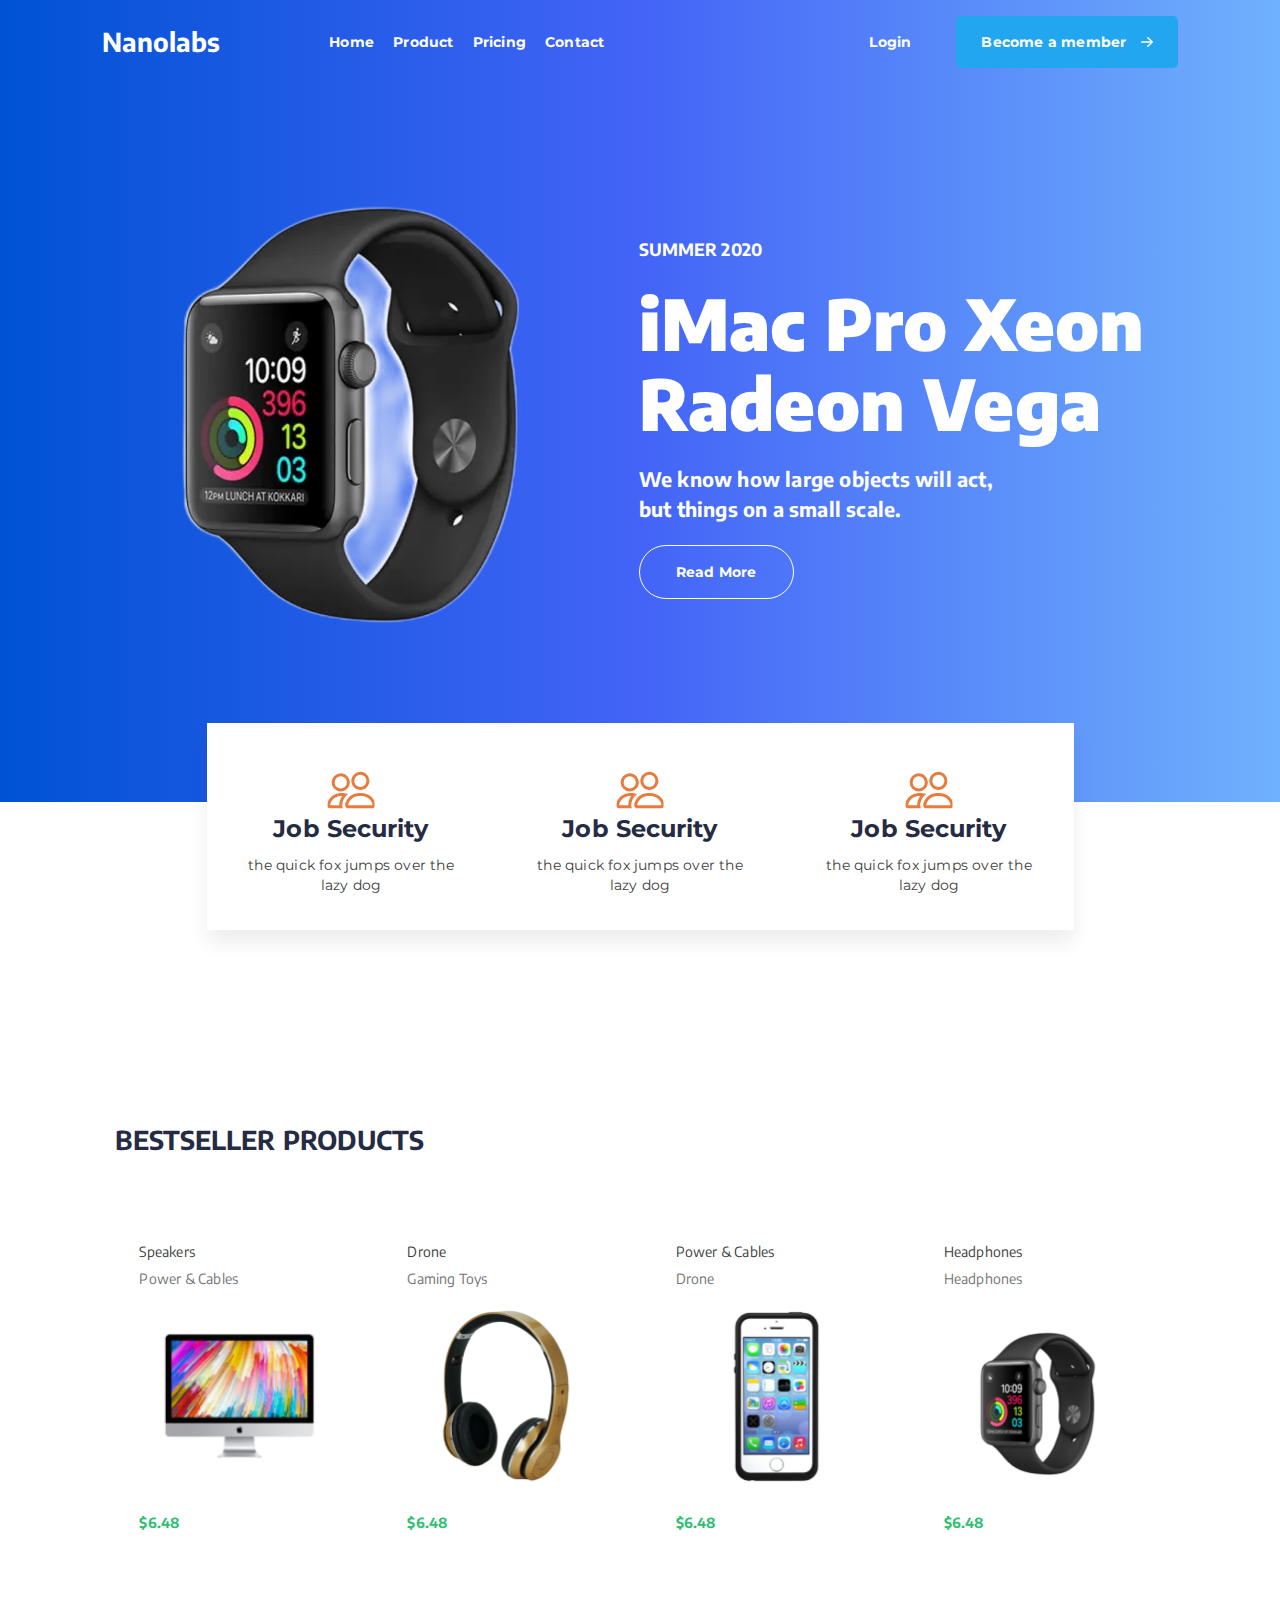
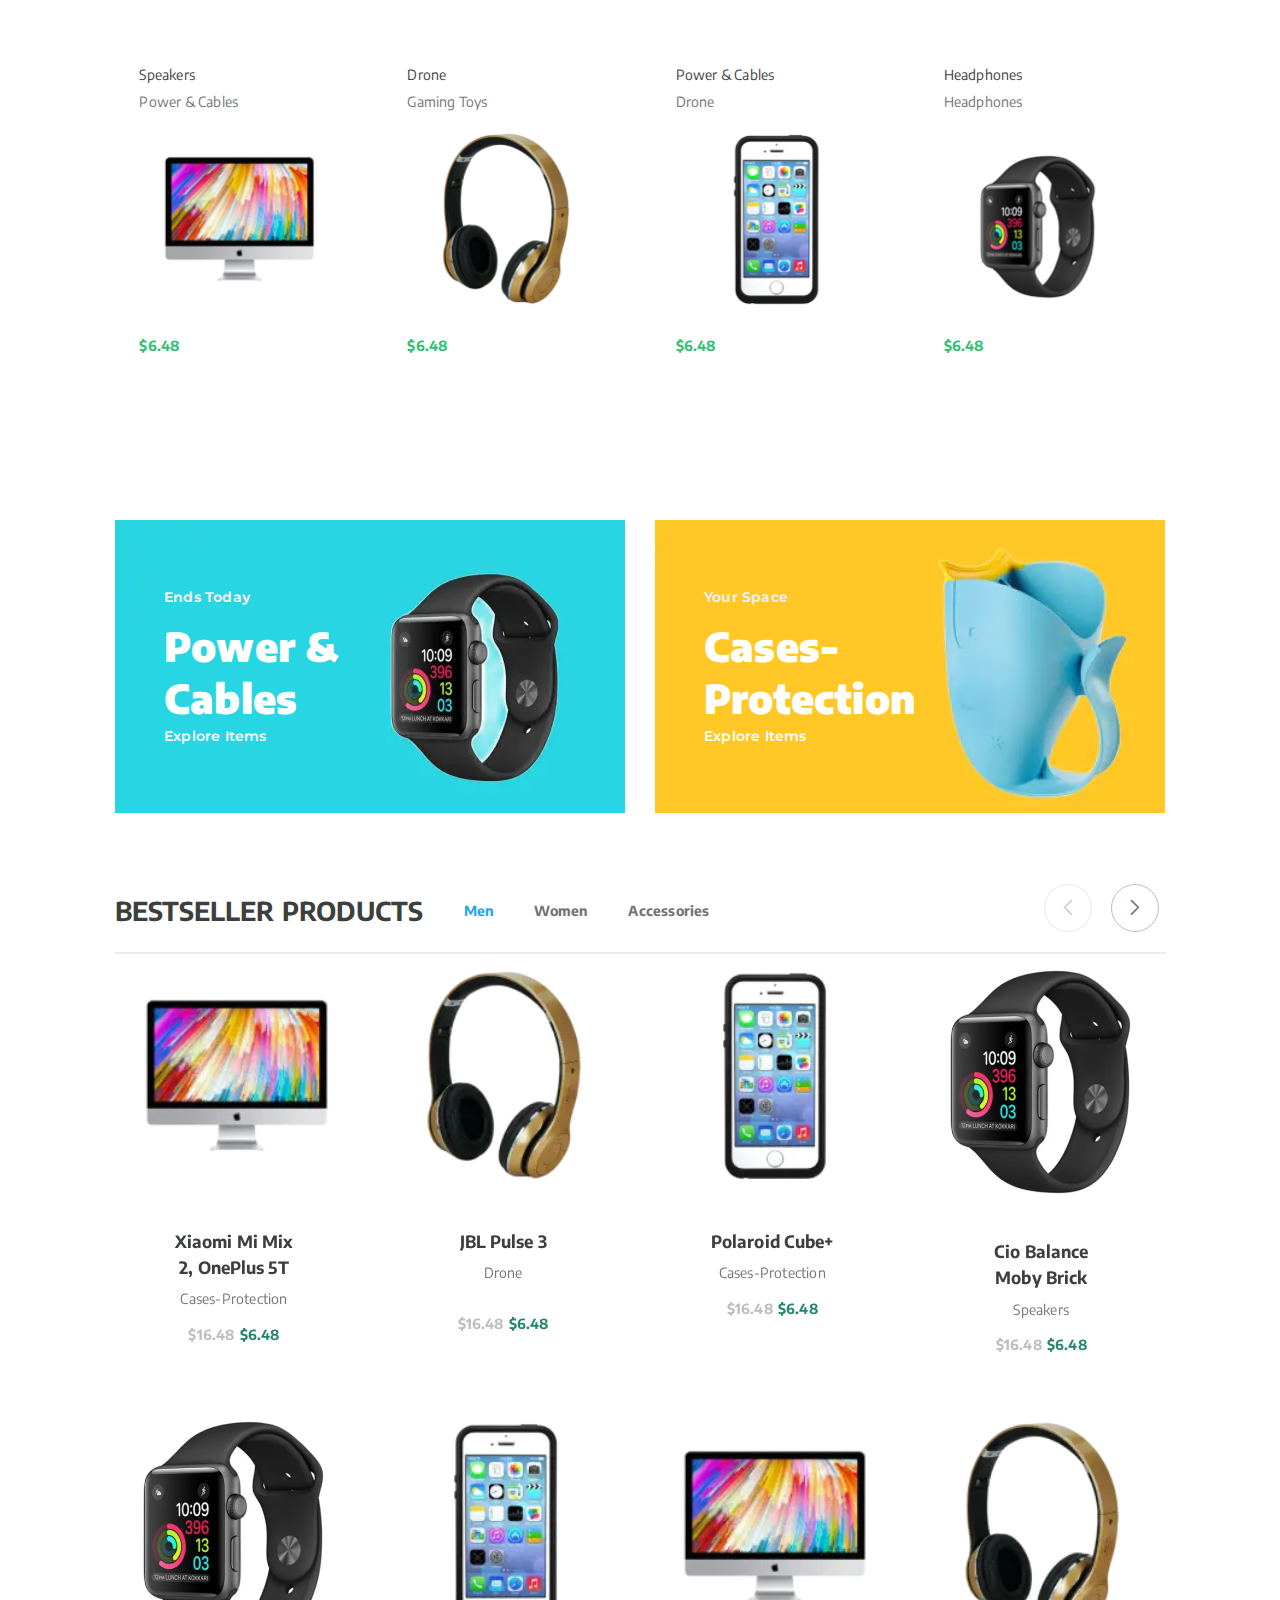
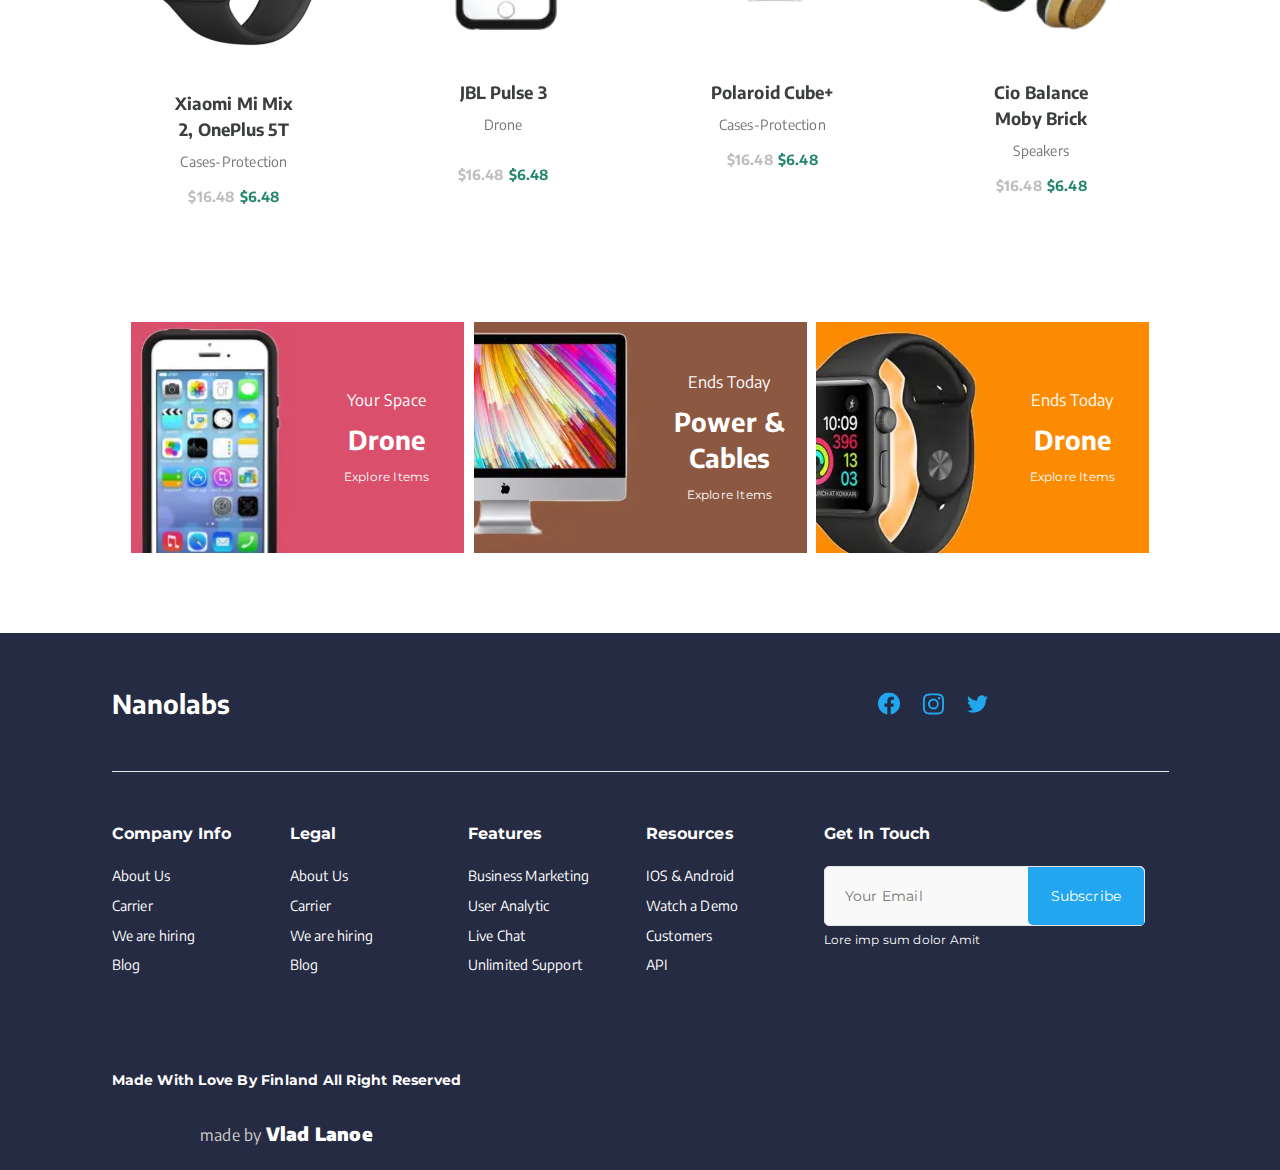
<file: index.html>
<!DOCTYPE html>
<html lang="en">
  <head>
    <meta charset="UTF-8" />
<meta http-equiv="X-UA-Compatible" content="IE=edge" />
<meta name="viewport" content="width=device-width, initial-scale=1.0" />
<title>Nanoblas</title>
<link rel="stylesheet" href="css/style.min.css" />

  </head>
  <body>
    <header><div class="header-container">
  <div class="header-body">
    <div class="header-top">
      <div class="header-top__container">
        <div class="header-logo">
          <h3 class="header-logo__text">Nanolabs</h3>
        </div>
        <div class="header-nav">
          <ul class="header-nav__list">
            <li class="header-nav__element">
              <a class="header-nav__element-link" href="#">Home</a>
            </li>
            <li class="header-nav__element">
              <a class="header-nav__element-link" href="#">Product</a>
            </li>
            <li class="header-nav__element">
              <a class="header-nav__element-link" href="#">Pricing</a>
            </li>
            <li class="header-nav__element">
              <a class="header-nav__element-link" href="#">Contact</a>
            </li>
          </ul>
        </div>
        <div class="header-sing">
          <button class="header-sing__button">
            <a href="#" class="header-sing__link">
              <p class="header-sing__text">Login</p>
            </a>
          </button>
          <button class="header-sing__button header-sing__button-blue">
            <a href="#" class="header-sing__link">
              <p class="header-sing__text">Become a member</p>
              <div class="header-sing__arrow-right">
                <img src="img/icons/icons.svg#right-arrow-white" alt="arrow" class="icon" />
              </div>
            </a>
          </button>
        </div>
        <div class="header-mobile">
          <div class="header-search">
            <div class="header-search__icon">
              <img src="img/icons/icons.svg#search" alt="search" class="icon" />
            </div>
          </div>
          <div class="header-shop">
            <div class="header-shop__icon">
              <img src="img/icons/icons.svg#shop" alt="shop" class="icon" />
            </div>
          </div>
          <div class="header-burger">
            <div class="header-burger__icon">
              <img src="img/icons/icons.svg#burger" alt="burger" class="icon" />
            </div>
          </div>
        </div>
        <div class="header-search-menu">
          <input class="header-search-menu__input" type="text" placeholder="Search..." />
        </div>
        <div class="header-burger-menu">
          <ul class="header-burger-menu__list">
            <li class="header-burger-menu__element">
              <a class="header-burger-menu__element-link" href="#">Home</a>
            </li>
            <li class="header-burger-menu__element">
              <a class="header-burger-menu__element-link" href="#">Product</a>
            </li>
            <li class="header-burger-menu__element">
              <a class="header-burger-menu__element-link" href="#">Pricing</a>
            </li>
            <li class="header-burger-menu__element">
              <a class="header-burger-menu__element-link" href="#">Contact</a>
            </li>
          </ul>
        </div>
      </div>
    </div>
    <div class="header-main">
      <div class="header-main__container">
        <div class="header-imageblock">
          <div class="header-imageblock__image">
            <picture>
              <source type="image/webp" srcset="img/watch.webp" />
              <img src="img/watch.png" alt="watch" class="image" />
            </picture>
          </div>
        </div>
        <div class="header-textblock">
          <p class="header-textblock__date">SUMMER 2020</p>
          <h1 class="header-textblock__title">iMac Pro Xeon Radeon Vega</h1>
          <p class="header-textblock__subtitle">
            We know how large objects will act, but things on a small scale.
          </p>
          <button href="#" class="header-textblock__button">
            <a href="#" class="header-textblock__button-link">
              <p class="header-textblock__button-text">Read More</p>
            </a>
          </button>
        </div>
      </div>
    </div>
    <div class="header-bottom">
      <div class="header-advantages">
        <div class="header-advantages__block">
          <div class="header-advantages__block-container">
            <div class="header-advantages__imageblock">
              <div class="header-advantages__icon">
                <img src="img/icons/icons.svg#job-security" alt="job-security" class="icon" />
              </div>
            </div>
            <div class="header-advantages__textblock">
              <h3 class="header-advantages__title">Job Security</h3>
              <p class="header-advantages__subtitle">the quick fox jumps over the lazy dog</p>
            </div>
          </div>
        </div>
        <div class="header-advantages__block">
          <div class="header-advantages__block-container">
            <div class="header-advantages__imageblock">
              <div class="header-advantages__icon">
                <img src="img/icons/icons.svg#job-security" alt="job-security" class="icon" />
              </div>
            </div>
            <div class="header-advantages__textblock">
              <h3 class="header-advantages__title">Job Security</h3>
              <p class="header-advantages__subtitle">the quick fox jumps over the lazy dog</p>
            </div>
          </div>
        </div>
        <div class="header-advantages__block">
          <div class="header-advantages__block-container">
            <div class="header-advantages__imageblock">
              <div class="header-advantages__icon">
                <img src="img/icons/icons.svg#job-security" alt="job-security" class="icon" />
              </div>
            </div>
            <div class="header-advantages__textblock">
              <h3 class="header-advantages__title">Job Security</h3>
              <p class="header-advantages__subtitle">the quick fox jumps over the lazy dog</p>
            </div>
          </div>
        </div>
      </div>
    </div>
  </div>
</div>
</header>
    <main>
      <div class="bestseller-container">
  <div class="bestseller-body">
    <div class="bestseller-title">
      <h2 class="bestseller-title__text">BESTSELLER PRODUCTS</h2>
    </div>
    <div class="bestseller-content">
      <div class="bestseller-content__cart">
        <a href="#" class="bestseller-content__link">
          <div class="bestseller-content__textblock">
            <h4 class="bestseller-content__title">Speakers</h4>
            <p class="bestseller-content__subtitle">Power & Cables</p>
          </div>
          <div class="bestseller-content__imageblock">
            <div class="bestseller-content__image">
              <picture>
                <source type="bestseller-content/webp" srcset="img/imac.webp" />
                <img src="img/imac.png" alt="imac" class="image" />
              </picture>
            </div>
          </div>
          <div class="bestseller-content__price">
            <span class="bestseller-content__price-text">$6.48</span>
          </div>
        </a>
      </div>
      <div class="bestseller-content__cart">
        <a href="#" class="bestseller-content__link">
          <div class="bestseller-content__textblock">
            <h4 class="bestseller-content__title">Drone</h4>
            <p class="bestseller-content__subtitle">Gaming Toys</p>
          </div>
          <div class="bestseller-content__imageblock">
            <div class="bestseller-content__image">
              <picture>
                <source type="bestseller-content/webp" srcset="img/headphones.webp" />
                <img src="img/headphones.png" alt="headphones" class="image" />
              </picture>
            </div>
          </div>
          <div class="bestseller-content__price">
            <span class="bestseller-content__price-text">$6.48</span>
          </div>
        </a>
      </div>
      <div class="bestseller-content__cart">
        <a href="#" class="bestseller-content__link">
          <div class="bestseller-content__textblock">
            <h4 class="bestseller-content__title">Power & Cables</h4>
            <p class="bestseller-content__subtitle">Drone</p>
          </div>
          <div class="bestseller-content__imageblock">
            <div class="bestseller-content__image">
              <picture>
                <source type="bestseller-content/webp" srcset="img/phone.webp" />
                <img src="img/phone.png" alt="phone" class="image" />
              </picture>
            </div>
          </div>
          <div class="bestseller-content__price">
            <span class="bestseller-content__price-text">$6.48</span>
          </div>
        </a>
      </div>
      <div class="bestseller-content__cart">
        <a href="#" class="bestseller-content__link">
          <div class="bestseller-content__textblock">
            <h4 class="bestseller-content__title">Headphones</h4>
            <p class="bestseller-content__subtitle">Headphones</p>
          </div>
          <div class="bestseller-content__imageblock">
            <div class="bestseller-content__image">
              <picture>
                <source type="bestseller-content/webp" srcset="img/watch-mini.webp" />
                <img src="img/watch-mini.png" alt="watch-mini" class="image" />
              </picture>
            </div>
          </div>
          <div class="bestseller-content__price">
            <span class="bestseller-content__price-text">$6.48</span>
          </div>
        </a>
      </div>
      <div class="bestseller-content__cart">
        <a href="#" class="bestseller-content__link">
          <div class="bestseller-content__textblock">
            <h4 class="bestseller-content__title">Speakers</h4>
            <p class="bestseller-content__subtitle">Power & Cables</p>
          </div>
          <div class="bestseller-content__imageblock">
            <div class="bestseller-content__image">
              <picture>
                <source type="bestseller-content/webp" srcset="img/imac.webp" />
                <img src="img/imac.png" alt="imac" class="image" />
              </picture>
            </div>
          </div>
          <div class="bestseller-content__price">
            <span class="bestseller-content__price-text">$6.48</span>
          </div>
        </a>
      </div>
      <div class="bestseller-content__cart">
        <a href="#" class="bestseller-content__link">
          <div class="bestseller-content__textblock">
            <h4 class="bestseller-content__title">Drone</h4>
            <p class="bestseller-content__subtitle">Gaming Toys</p>
          </div>
          <div class="bestseller-content__imageblock">
            <div class="bestseller-content__image">
              <picture>
                <source type="bestseller-content/webp" srcset="img/headphones.webp" />
                <img src="img/headphones.png" alt="headphones" class="image" />
              </picture>
            </div>
          </div>
          <div class="bestseller-content__price">
            <span class="bestseller-content__price-text">$6.48</span>
          </div>
        </a>
      </div>
      <div class="bestseller-content__cart">
        <a href="#" class="bestseller-content__link">
          <div class="bestseller-content__textblock">
            <h4 class="bestseller-content__title">Power & Cables</h4>
            <p class="bestseller-content__subtitle">Drone</p>
          </div>
          <div class="bestseller-content__imageblock">
            <div class="bestseller-content__image">
              <picture>
                <source type="bestseller-content/webp" srcset="img/phone.webp" />
                <img src="img/phone.png" alt="phone" class="image" />
              </picture>
            </div>
          </div>
          <div class="bestseller-content__price">
            <span class="bestseller-content__price-text">$6.48</span>
          </div>
        </a>
      </div>
      <div class="bestseller-content__cart">
        <a href="#" class="bestseller-content__link">
          <div class="bestseller-content__textblock">
            <h4 class="bestseller-content__title">Headphones</h4>
            <p class="bestseller-content__subtitle">Headphones</p>
          </div>
          <div class="bestseller-content__imageblock">
            <div class="bestseller-content__image">
              <picture>
                <source type="bestseller-content/webp" srcset="img/watch-mini.webp" />
                <img src="img/watch-mini.png" alt="watch-mini" class="image" />
              </picture>
            </div>
          </div>
          <div class="bestseller-content__price">
            <span class="bestseller-content__price-text">$6.48</span>
          </div>
        </a>
      </div>
    </div>
  </div>
</div>
 <div class="banners1-container">
  <div class="banners1-body">
    <div class="banners1-content">
      <div class="banners1-cart banners1-cart__1">
        <div class="banners1-cart__textblock banners1-cart__textblock-1">
          <p class="banners1-cart__event">Ends Today</p>
          <h2 class="banners1-cart__title">Power & Cables</h2>
          <span class="banners1-cart__explore">Explore Items</span>
        </div>
      </div>
      <div class="banners1-cart banners1-cart__2">
        <div class="banners1-cart__textblock banners1-cart__textblock-2">
          <p class="banners1-cart__event">Your Space</p>
          <h2 class="banners1-cart__title">Cases- Protection</h2>
          <span class="banners1-cart__explore">Explore Items</span>
        </div>
      </div>
    </div>
  </div>
</div>

      <div class="shop-container">
  <div class="shop-body">
    <div class="shop-title">
      <h3 class="shop-title__text">BESTSELLER PRODUCTS</h3>
      <div class="shop-type">
        <div class="shop-type__block shop-type__block-selected">
          <p class="shop-type__text">Men</p>
        </div>
        <div class="shop-type__block">
          <p class="shop-type__text">Women</p>
        </div>
        <div class="shop-type__block">
          <p class="shop-type__text">Accessories</p>
        </div>
      </div>
    </div>
    <div class="shop-line"></div>
    <div class="shop-catagory shop-catagory__man">
      <div class="swiper shop-content">
        <div class="swiper-wrapper shop-content__container">
          <div class="swiper-slide shop-slide">
            <div class="shop-slide__cart">
              <div class="shop-slide__imageblock">
                <div class="shop-slide__image">
                  <picture>
                    <source type="image/webp" srcset="img/imac.webp" />
                    <img src="img/imac.png" alt="imac" class="image" />
                  </picture>
                </div>
              </div>
              <div class="shop-slide__textblock">
                <h4 class="shop-slide__title">Xiaomi Mi Mix 2, OnePlus 5T</h4>
                <p class="shop-slide__type">Cases-Protection</p>
                <div class="shop-slide-price">
                  <div class="shop-slide-price__old">
                    <p class="shop-slide-price__text shop-slide-price__old-text">$16.48</p>
                  </div>
                  <div class="shop-slide-price__new">
                    <p class="shop-slide-price__text shop-slide-price__new-text">$6.48</p>
                  </div>
                </div>
              </div>
            </div>
            <div class="shop-slide__cart">
              <div class="shop-slide__imageblock">
                <div class="shop-slide__image">
                  <picture>
                    <source type="image/webp" srcset="img/headphones.webp" />
                    <img src="img/headphones.png" alt="headphones" class="image" />
                  </picture>
                </div>
              </div>
              <div class="shop-slide__textblock">
                <h4 class="shop-slide__title">JBL Pulse 3</h4>
                <p class="shop-slide__type">Drone</p>
                <div class="shop-slide-price">
                  <div class="shop-slide-price">
                    <div class="shop-slide-price__old">
                      <p class="shop-slide-price__text shop-slide-price__old-text">$16.48</p>
                    </div>
                    <div class="shop-slide-price__new">
                      <p class="shop-slide-price__text shop-slide-price__new-text">$6.48</p>
                    </div>
                  </div>
                </div>
              </div>
            </div>
            <div class="shop-slide__cart">
              <div class="shop-slide__imageblock">
                <div class="shop-slide__image">
                  <picture>
                    <source type="image/webp" srcset="img/phone.webp" />
                    <img src="img/phone.png" alt="phone" class="image" />
                  </picture>
                </div>
              </div>
              <div class="shop-slide__textblock">
                <h4 class="shop-slide__title">Polaroid Cube+</h4>
                <p class="shop-slide__type">Cases-Protection</p>
                <div class="shop-slide-price">
                  <div class="shop-slide-price__old">
                    <p class="shop-slide-price__text shop-slide-price__old-text">$16.48</p>
                  </div>
                  <div class="shop-slide-price__new">
                    <p class="shop-slide-price__text shop-slide-price__new-text">$6.48</p>
                  </div>
                </div>
              </div>
            </div>
            <div class="shop-slide__cart">
              <div class="shop-slide__imageblock">
                <div class="shop-slide__image">
                  <picture>
                    <source type="image/webp" srcset="img/watch.webp" />
                    <img src="img/watch.png" alt="watch" class="image" />
                  </picture>
                </div>
              </div>
              <div class="shop-slide__textblock">
                <h4 class="shop-slide__title">Cio Balance Moby Brick</h4>
                <p class="shop-slide__type">Speakers</p>
                <div class="shop-slide-price">
                  <div class="shop-slide-price__old">
                    <p class="shop-slide-price__text shop-slide-price__old-text">$16.48</p>
                  </div>
                  <div class="shop-slide-price__new">
                    <p class="shop-slide-price__text shop-slide-price__new-text">$6.48</p>
                  </div>
                </div>
              </div>
            </div>
            <div class="shop-slide__cart">
              <div class="shop-slide__imageblock">
                <div class="shop-slide__image">
                  <picture>
                    <source type="image/webp" srcset="img/watch.webp" />
                    <img src="img/watch.png" alt="watch" class="image" />
                  </picture>
                </div>
              </div>
              <div class="shop-slide__textblock">
                <h4 class="shop-slide__title">Xiaomi Mi Mix 2, OnePlus 5T</h4>
                <p class="shop-slide__type">Cases-Protection</p>
                <div class="shop-slide-price">
                  <div class="shop-slide-price__old">
                    <p class="shop-slide-price__text shop-slide-price__old-text">$16.48</p>
                  </div>
                  <div class="shop-slide-price__new">
                    <p class="shop-slide-price__text shop-slide-price__new-text">$6.48</p>
                  </div>
                </div>
              </div>
            </div>
            <div class="shop-slide__cart">
              <div class="shop-slide__imageblock">
                <div class="shop-slide__image">
                  <picture>
                    <source type="image/webp" srcset="img/phone.webp" />
                    <img src="img/phone.png" alt="phone" class="image" />
                  </picture>
                </div>
              </div>
              <div class="shop-slide__textblock">
                <h4 class="shop-slide__title">JBL Pulse 3</h4>
                <p class="shop-slide__type">Drone</p>
                <div class="shop-slide-price">
                  <div class="shop-slide-price">
                    <div class="shop-slide-price__old">
                      <p class="shop-slide-price__text shop-slide-price__old-text">$16.48</p>
                    </div>
                    <div class="shop-slide-price__new">
                      <p class="shop-slide-price__text shop-slide-price__new-text">$6.48</p>
                    </div>
                  </div>
                </div>
              </div>
            </div>
            <div class="shop-slide__cart">
              <div class="shop-slide__imageblock">
                <div class="shop-slide__image">
                  <picture>
                    <source type="image/webp" srcset="img/imac.webp" />
                    <img src="img/imac.png" alt="imac" class="image" />
                  </picture>
                </div>
              </div>
              <div class="shop-slide__textblock">
                <h4 class="shop-slide__title">Polaroid Cube+</h4>
                <p class="shop-slide__type">Cases-Protection</p>
                <div class="shop-slide-price">
                  <div class="shop-slide-price__old">
                    <p class="shop-slide-price__text shop-slide-price__old-text">$16.48</p>
                  </div>
                  <div class="shop-slide-price__new">
                    <p class="shop-slide-price__text shop-slide-price__new-text">$6.48</p>
                  </div>
                </div>
              </div>
            </div>
            <div class="shop-slide__cart">
              <div class="shop-slide__imageblock">
                <div class="shop-slide__image">
                  <picture>
                    <source type="image/webp" srcset="img/headphones.webp" />
                    <img src="img/headphones.png" alt="headphones" class="image" />
                  </picture>
                </div>
              </div>
              <div class="shop-slide__textblock">
                <h4 class="shop-slide__title">Cio Balance Moby Brick</h4>
                <p class="shop-slide__type">Speakers</p>
                <div class="shop-slide-price">
                  <div class="shop-slide-price__old">
                    <p class="shop-slide-price__text shop-slide-price__old-text">$16.48</p>
                  </div>
                  <div class="shop-slide-price__new">
                    <p class="shop-slide-price__text shop-slide-price__new-text">$6.48</p>
                  </div>
                </div>
              </div>
            </div>
          </div>
          <div class="swiper-slide shop-slide">
            <div class="shop-slide__cart">
              <div class="shop-slide__imageblock">
                <div class="shop-slide__image">
                  <picture>
                    <source type="image/webp" srcset="img/imac.webp" />
                    <img src="img/imac.png" alt="imac" class="image" />
                  </picture>
                </div>
              </div>
              <div class="shop-slide__textblock">
                <h4 class="shop-slide__title">Xiaomi Mi Mix 2, OnePlus 5T</h4>
                <p class="shop-slide__type">Cases-Protection</p>
                <div class="shop-slide-price">
                  <div class="shop-slide-price__old">
                    <p class="shop-slide-price__text shop-slide-price__old-text">$16.48</p>
                  </div>
                  <div class="shop-slide-price__new">
                    <p class="shop-slide-price__text shop-slide-price__new-text">$6.48</p>
                  </div>
                </div>
              </div>
            </div>
            <div class="shop-slide__cart">
              <div class="shop-slide__imageblock">
                <div class="shop-slide__image">
                  <picture>
                    <source type="image/webp" srcset="img/headphones.webp" />
                    <img src="img/headphones.png" alt="headphones" class="image" />
                  </picture>
                </div>
              </div>
              <div class="shop-slide__textblock">
                <h4 class="shop-slide__title">JBL Pulse 3</h4>
                <p class="shop-slide__type">Drone</p>
                <div class="shop-slide-price">
                  <div class="shop-slide-price">
                    <div class="shop-slide-price__old">
                      <p class="shop-slide-price__text shop-slide-price__old-text">$16.48</p>
                    </div>
                    <div class="shop-slide-price__new">
                      <p class="shop-slide-price__text shop-slide-price__new-text">$6.48</p>
                    </div>
                  </div>
                </div>
              </div>
            </div>
            <div class="shop-slide__cart">
              <div class="shop-slide__imageblock">
                <div class="shop-slide__image">
                  <picture>
                    <source type="image/webp" srcset="img/phone.webp" />
                    <img src="img/phone.png" alt="phone" class="image" />
                  </picture>
                </div>
              </div>
              <div class="shop-slide__textblock">
                <h4 class="shop-slide__title">Polaroid Cube+</h4>
                <p class="shop-slide__type">Cases-Protection</p>
                <div class="shop-slide-price">
                  <div class="shop-slide-price__old">
                    <p class="shop-slide-price__text shop-slide-price__old-text">$16.48</p>
                  </div>
                  <div class="shop-slide-price__new">
                    <p class="shop-slide-price__text shop-slide-price__new-text">$6.48</p>
                  </div>
                </div>
              </div>
            </div>
            <div class="shop-slide__cart">
              <div class="shop-slide__imageblock">
                <div class="shop-slide__image">
                  <picture>
                    <source type="image/webp" srcset="img/watch.webp" />
                    <img src="img/watch.png" alt="watch" class="image" />
                  </picture>
                </div>
              </div>
              <div class="shop-slide__textblock">
                <h4 class="shop-slide__title">Cio Balance Moby Brick</h4>
                <p class="shop-slide__type">Speakers</p>
                <div class="shop-slide-price">
                  <div class="shop-slide-price__old">
                    <p class="shop-slide-price__text shop-slide-price__old-text">$16.48</p>
                  </div>
                  <div class="shop-slide-price__new">
                    <p class="shop-slide-price__text shop-slide-price__new-text">$6.48</p>
                  </div>
                </div>
              </div>
            </div>
            <div class="shop-slide__cart">
              <div class="shop-slide__imageblock">
                <div class="shop-slide__image">
                  <picture>
                    <source type="image/webp" srcset="img/watch.webp" />
                    <img src="img/watch.png" alt="watch" class="image" />
                  </picture>
                </div>
              </div>
              <div class="shop-slide__textblock">
                <h4 class="shop-slide__title">Xiaomi Mi Mix 2, OnePlus 5T</h4>
                <p class="shop-slide__type">Cases-Protection</p>
                <div class="shop-slide-price">
                  <div class="shop-slide-price__old">
                    <p class="shop-slide-price__text shop-slide-price__old-text">$16.48</p>
                  </div>
                  <div class="shop-slide-price__new">
                    <p class="shop-slide-price__text shop-slide-price__new-text">$6.48</p>
                  </div>
                </div>
              </div>
            </div>
            <div class="shop-slide__cart">
              <div class="shop-slide__imageblock">
                <div class="shop-slide__image">
                  <picture>
                    <source type="image/webp" srcset="img/phone.webp" />
                    <img src="img/phone.png" alt="phone" class="image" />
                  </picture>
                </div>
              </div>
              <div class="shop-slide__textblock">
                <h4 class="shop-slide__title">JBL Pulse 3</h4>
                <p class="shop-slide__type">Drone</p>
                <div class="shop-slide-price">
                  <div class="shop-slide-price">
                    <div class="shop-slide-price__old">
                      <p class="shop-slide-price__text shop-slide-price__old-text">$16.48</p>
                    </div>
                    <div class="shop-slide-price__new">
                      <p class="shop-slide-price__text shop-slide-price__new-text">$6.48</p>
                    </div>
                  </div>
                </div>
              </div>
            </div>
            <div class="shop-slide__cart">
              <div class="shop-slide__imageblock">
                <div class="shop-slide__image">
                  <picture>
                    <source type="image/webp" srcset="img/imac.webp" />
                    <img src="img/imac.png" alt="imac" class="image" />
                  </picture>
                </div>
              </div>
              <div class="shop-slide__textblock">
                <h4 class="shop-slide__title">Polaroid Cube+</h4>
                <p class="shop-slide__type">Cases-Protection</p>
                <div class="shop-slide-price">
                  <div class="shop-slide-price__old">
                    <p class="shop-slide-price__text shop-slide-price__old-text">$16.48</p>
                  </div>
                  <div class="shop-slide-price__new">
                    <p class="shop-slide-price__text shop-slide-price__new-text">$6.48</p>
                  </div>
                </div>
              </div>
            </div>
            <div class="shop-slide__cart">
              <div class="shop-slide__imageblock">
                <div class="shop-slide__image">
                  <picture>
                    <source type="image/webp" srcset="img/headphones.webp" />
                    <img src="img/headphones.png" alt="headphones" class="image" />
                  </picture>
                </div>
              </div>
              <div class="shop-slide__textblock">
                <h4 class="shop-slide__title">Cio Balance Moby Brick</h4>
                <p class="shop-slide__type">Speakers</p>
                <div class="shop-slide-price">
                  <div class="shop-slide-price__old">
                    <p class="shop-slide-price__text shop-slide-price__old-text">$16.48</p>
                  </div>
                  <div class="shop-slide-price__new">
                    <p class="shop-slide-price__text shop-slide-price__new-text">$6.48</p>
                  </div>
                </div>
              </div>
            </div>
          </div>
          <div class="swiper-slide shop-slide">
            <div class="shop-slide__cart">
              <div class="shop-slide__imageblock">
                <div class="shop-slide__image">
                  <picture>
                    <source type="image/webp" srcset="img/imac.webp" />
                    <img src="img/imac.png" alt="imac" class="image" />
                  </picture>
                </div>
              </div>
              <div class="shop-slide__textblock">
                <h4 class="shop-slide__title">Xiaomi Mi Mix 2, OnePlus 5T</h4>
                <p class="shop-slide__type">Cases-Protection</p>
                <div class="shop-slide-price">
                  <div class="shop-slide-price__old">
                    <p class="shop-slide-price__text shop-slide-price__old-text">$16.48</p>
                  </div>
                  <div class="shop-slide-price__new">
                    <p class="shop-slide-price__text shop-slide-price__new-text">$6.48</p>
                  </div>
                </div>
              </div>
            </div>
            <div class="shop-slide__cart">
              <div class="shop-slide__imageblock">
                <div class="shop-slide__image">
                  <picture>
                    <source type="image/webp" srcset="img/headphones.webp" />
                    <img src="img/headphones.png" alt="headphones" class="image" />
                  </picture>
                </div>
              </div>
              <div class="shop-slide__textblock">
                <h4 class="shop-slide__title">JBL Pulse 3</h4>
                <p class="shop-slide__type">Drone</p>
                <div class="shop-slide-price">
                  <div class="shop-slide-price">
                    <div class="shop-slide-price__old">
                      <p class="shop-slide-price__text shop-slide-price__old-text">$16.48</p>
                    </div>
                    <div class="shop-slide-price__new">
                      <p class="shop-slide-price__text shop-slide-price__new-text">$6.48</p>
                    </div>
                  </div>
                </div>
              </div>
            </div>
            <div class="shop-slide__cart">
              <div class="shop-slide__imageblock">
                <div class="shop-slide__image">
                  <picture>
                    <source type="image/webp" srcset="img/phone.webp" />
                    <img src="img/phone.png" alt="phone" class="image" />
                  </picture>
                </div>
              </div>
              <div class="shop-slide__textblock">
                <h4 class="shop-slide__title">Polaroid Cube+</h4>
                <p class="shop-slide__type">Cases-Protection</p>
                <div class="shop-slide-price">
                  <div class="shop-slide-price__old">
                    <p class="shop-slide-price__text shop-slide-price__old-text">$16.48</p>
                  </div>
                  <div class="shop-slide-price__new">
                    <p class="shop-slide-price__text shop-slide-price__new-text">$6.48</p>
                  </div>
                </div>
              </div>
            </div>
            <div class="shop-slide__cart">
              <div class="shop-slide__imageblock">
                <div class="shop-slide__image">
                  <picture>
                    <source type="image/webp" srcset="img/watch.webp" />
                    <img src="img/watch.png" alt="watch" class="image" />
                  </picture>
                </div>
              </div>
              <div class="shop-slide__textblock">
                <h4 class="shop-slide__title">Cio Balance Moby Brick</h4>
                <p class="shop-slide__type">Speakers</p>
                <div class="shop-slide-price">
                  <div class="shop-slide-price__old">
                    <p class="shop-slide-price__text shop-slide-price__old-text">$16.48</p>
                  </div>
                  <div class="shop-slide-price__new">
                    <p class="shop-slide-price__text shop-slide-price__new-text">$6.48</p>
                  </div>
                </div>
              </div>
            </div>
            <div class="shop-slide__cart">
              <div class="shop-slide__imageblock">
                <div class="shop-slide__image">
                  <picture>
                    <source type="image/webp" srcset="img/watch.webp" />
                    <img src="img/watch.png" alt="watch" class="image" />
                  </picture>
                </div>
              </div>
              <div class="shop-slide__textblock">
                <h4 class="shop-slide__title">Xiaomi Mi Mix 2, OnePlus 5T</h4>
                <p class="shop-slide__type">Cases-Protection</p>
                <div class="shop-slide-price">
                  <div class="shop-slide-price__old">
                    <p class="shop-slide-price__text shop-slide-price__old-text">$16.48</p>
                  </div>
                  <div class="shop-slide-price__new">
                    <p class="shop-slide-price__text shop-slide-price__new-text">$6.48</p>
                  </div>
                </div>
              </div>
            </div>
            <div class="shop-slide__cart">
              <div class="shop-slide__imageblock">
                <div class="shop-slide__image">
                  <picture>
                    <source type="image/webp" srcset="img/phone.webp" />
                    <img src="img/phone.png" alt="phone" class="image" />
                  </picture>
                </div>
              </div>
              <div class="shop-slide__textblock">
                <h4 class="shop-slide__title">JBL Pulse 3</h4>
                <p class="shop-slide__type">Drone</p>
                <div class="shop-slide-price">
                  <div class="shop-slide-price">
                    <div class="shop-slide-price__old">
                      <p class="shop-slide-price__text shop-slide-price__old-text">$16.48</p>
                    </div>
                    <div class="shop-slide-price__new">
                      <p class="shop-slide-price__text shop-slide-price__new-text">$6.48</p>
                    </div>
                  </div>
                </div>
              </div>
            </div>
            <div class="shop-slide__cart">
              <div class="shop-slide__imageblock">
                <div class="shop-slide__image">
                  <picture>
                    <source type="image/webp" srcset="img/imac.webp" />
                    <img src="img/imac.png" alt="imac" class="image" />
                  </picture>
                </div>
              </div>
              <div class="shop-slide__textblock">
                <h4 class="shop-slide__title">Polaroid Cube+</h4>
                <p class="shop-slide__type">Cases-Protection</p>
                <div class="shop-slide-price">
                  <div class="shop-slide-price__old">
                    <p class="shop-slide-price__text shop-slide-price__old-text">$16.48</p>
                  </div>
                  <div class="shop-slide-price__new">
                    <p class="shop-slide-price__text shop-slide-price__new-text">$6.48</p>
                  </div>
                </div>
              </div>
            </div>
            <div class="shop-slide__cart">
              <div class="shop-slide__imageblock">
                <div class="shop-slide__image">
                  <picture>
                    <source type="image/webp" srcset="img/headphones.webp" />
                    <img src="img/headphones.png" alt="headphones" class="image" />
                  </picture>
                </div>
              </div>
              <div class="shop-slide__textblock">
                <h4 class="shop-slide__title">Cio Balance Moby Brick</h4>
                <p class="shop-slide__type">Speakers</p>
                <div class="shop-slide-price">
                  <div class="shop-slide-price__old">
                    <p class="shop-slide-price__text shop-slide-price__old-text">$16.48</p>
                  </div>
                  <div class="shop-slide-price__new">
                    <p class="shop-slide-price__text shop-slide-price__new-text">$6.48</p>
                  </div>
                </div>
              </div>
            </div>
          </div>
        </div>
      </div>
      <div class="shop-control">
        <div class="swiper-button-next shop-control__next shop-control__button"></div>
        <div class="swiper-button-prev shop-control__prev shop-control__button"></div>
      </div>
    </div>
    <div class="shop-catagory shop-catagory__woman">
      <div class="swiper shop-content">
        <div class="swiper-wrapper shop-content__container">
          <div class="swiper-slide shop-slide">
            <div class="shop-slide__cart">
              <div class="shop-slide__imageblock">
                <div class="shop-slide__image">
                  <picture>
                    <source type="image/webp" srcset="img/imac.webp" />
                    <img src="img/imac.png" alt="imac" class="image" />
                  </picture>
                </div>
              </div>
              <div class="shop-slide__textblock">
                <h4 class="shop-slide__title">Xiaomi Mi Mix 2, OnePlus 5T</h4>
                <p class="shop-slide__type">Cases-Protection</p>
                <div class="shop-slide-price">
                  <div class="shop-slide-price__old">
                    <p class="shop-slide-price__text shop-slide-price__old-text">$16.48</p>
                  </div>
                  <div class="shop-slide-price__new">
                    <p class="shop-slide-price__text shop-slide-price__new-text">$6.48</p>
                  </div>
                </div>
              </div>
            </div>
            <div class="shop-slide__cart">
              <div class="shop-slide__imageblock">
                <div class="shop-slide__image">
                  <picture>
                    <source type="image/webp" srcset="img/headphones.webp" />
                    <img src="img/headphones.png" alt="headphones" class="image" />
                  </picture>
                </div>
              </div>
              <div class="shop-slide__textblock">
                <h4 class="shop-slide__title">JBL Pulse 3</h4>
                <p class="shop-slide__type">Drone</p>
                <div class="shop-slide-price">
                  <div class="shop-slide-price">
                    <div class="shop-slide-price__old">
                      <p class="shop-slide-price__text shop-slide-price__old-text">$16.48</p>
                    </div>
                    <div class="shop-slide-price__new">
                      <p class="shop-slide-price__text shop-slide-price__new-text">$6.48</p>
                    </div>
                  </div>
                </div>
              </div>
            </div>
            <div class="shop-slide__cart">
              <div class="shop-slide__imageblock">
                <div class="shop-slide__image">
                  <picture>
                    <source type="image/webp" srcset="img/phone.webp" />
                    <img src="img/phone.png" alt="phone" class="image" />
                  </picture>
                </div>
              </div>
              <div class="shop-slide__textblock">
                <h4 class="shop-slide__title">Polaroid Cube+</h4>
                <p class="shop-slide__type">Cases-Protection</p>
                <div class="shop-slide-price">
                  <div class="shop-slide-price__old">
                    <p class="shop-slide-price__text shop-slide-price__old-text">$16.48</p>
                  </div>
                  <div class="shop-slide-price__new">
                    <p class="shop-slide-price__text shop-slide-price__new-text">$6.48</p>
                  </div>
                </div>
              </div>
            </div>
            <div class="shop-slide__cart">
              <div class="shop-slide__imageblock">
                <div class="shop-slide__image">
                  <picture>
                    <source type="image/webp" srcset="img/watch.webp" />
                    <img src="img/watch.png" alt="watch" class="image" />
                  </picture>
                </div>
              </div>
              <div class="shop-slide__textblock">
                <h4 class="shop-slide__title">Cio Balance Moby Brick</h4>
                <p class="shop-slide__type">Speakers</p>
                <div class="shop-slide-price">
                  <div class="shop-slide-price__old">
                    <p class="shop-slide-price__text shop-slide-price__old-text">$16.48</p>
                  </div>
                  <div class="shop-slide-price__new">
                    <p class="shop-slide-price__text shop-slide-price__new-text">$6.48</p>
                  </div>
                </div>
              </div>
            </div>
            <div class="shop-slide__cart">
              <div class="shop-slide__imageblock">
                <div class="shop-slide__image">
                  <picture>
                    <source type="image/webp" srcset="img/watch.webp" />
                    <img src="img/watch.png" alt="watch" class="image" />
                  </picture>
                </div>
              </div>
              <div class="shop-slide__textblock">
                <h4 class="shop-slide__title">Xiaomi Mi Mix 2, OnePlus 5T</h4>
                <p class="shop-slide__type">Cases-Protection</p>
                <div class="shop-slide-price">
                  <div class="shop-slide-price__old">
                    <p class="shop-slide-price__text shop-slide-price__old-text">$16.48</p>
                  </div>
                  <div class="shop-slide-price__new">
                    <p class="shop-slide-price__text shop-slide-price__new-text">$6.48</p>
                  </div>
                </div>
              </div>
            </div>
            <div class="shop-slide__cart">
              <div class="shop-slide__imageblock">
                <div class="shop-slide__image">
                  <picture>
                    <source type="image/webp" srcset="img/phone.webp" />
                    <img src="img/phone.png" alt="phone" class="image" />
                  </picture>
                </div>
              </div>
              <div class="shop-slide__textblock">
                <h4 class="shop-slide__title">JBL Pulse 3</h4>
                <p class="shop-slide__type">Drone</p>
                <div class="shop-slide-price">
                  <div class="shop-slide-price">
                    <div class="shop-slide-price__old">
                      <p class="shop-slide-price__text shop-slide-price__old-text">$16.48</p>
                    </div>
                    <div class="shop-slide-price__new">
                      <p class="shop-slide-price__text shop-slide-price__new-text">$6.48</p>
                    </div>
                  </div>
                </div>
              </div>
            </div>
            <div class="shop-slide__cart">
              <div class="shop-slide__imageblock">
                <div class="shop-slide__image">
                  <picture>
                    <source type="image/webp" srcset="img/imac.webp" />
                    <img src="img/imac.png" alt="imac" class="image" />
                  </picture>
                </div>
              </div>
              <div class="shop-slide__textblock">
                <h4 class="shop-slide__title">Polaroid Cube+</h4>
                <p class="shop-slide__type">Cases-Protection</p>
                <div class="shop-slide-price">
                  <div class="shop-slide-price__old">
                    <p class="shop-slide-price__text shop-slide-price__old-text">$16.48</p>
                  </div>
                  <div class="shop-slide-price__new">
                    <p class="shop-slide-price__text shop-slide-price__new-text">$6.48</p>
                  </div>
                </div>
              </div>
            </div>
            <div class="shop-slide__cart">
              <div class="shop-slide__imageblock">
                <div class="shop-slide__image">
                  <picture>
                    <source type="image/webp" srcset="img/headphones.webp" />
                    <img src="img/headphones.png" alt="headphones" class="image" />
                  </picture>
                </div>
              </div>
              <div class="shop-slide__textblock">
                <h4 class="shop-slide__title">Cio Balance Moby Brick</h4>
                <p class="shop-slide__type">Speakers</p>
                <div class="shop-slide-price">
                  <div class="shop-slide-price__old">
                    <p class="shop-slide-price__text shop-slide-price__old-text">$16.48</p>
                  </div>
                  <div class="shop-slide-price__new">
                    <p class="shop-slide-price__text shop-slide-price__new-text">$6.48</p>
                  </div>
                </div>
              </div>
            </div>
          </div>
          <div class="swiper-slide shop-slide">
            <div class="shop-slide__cart">
              <div class="shop-slide__imageblock">
                <div class="shop-slide__image">
                  <picture>
                    <source type="image/webp" srcset="img/imac.webp" />
                    <img src="img/imac.png" alt="imac" class="image" />
                  </picture>
                </div>
              </div>
              <div class="shop-slide__textblock">
                <h4 class="shop-slide__title">Xiaomi Mi Mix 2, OnePlus 5T</h4>
                <p class="shop-slide__type">Cases-Protection</p>
                <div class="shop-slide-price">
                  <div class="shop-slide-price__old">
                    <p class="shop-slide-price__text shop-slide-price__old-text">$16.48</p>
                  </div>
                  <div class="shop-slide-price__new">
                    <p class="shop-slide-price__text shop-slide-price__new-text">$6.48</p>
                  </div>
                </div>
              </div>
            </div>
            <div class="shop-slide__cart">
              <div class="shop-slide__imageblock">
                <div class="shop-slide__image">
                  <picture>
                    <source type="image/webp" srcset="img/headphones.webp" />
                    <img src="img/headphones.png" alt="headphones" class="image" />
                  </picture>
                </div>
              </div>
              <div class="shop-slide__textblock">
                <h4 class="shop-slide__title">JBL Pulse 3</h4>
                <p class="shop-slide__type">Drone</p>
                <div class="shop-slide-price">
                  <div class="shop-slide-price">
                    <div class="shop-slide-price__old">
                      <p class="shop-slide-price__text shop-slide-price__old-text">$16.48</p>
                    </div>
                    <div class="shop-slide-price__new">
                      <p class="shop-slide-price__text shop-slide-price__new-text">$6.48</p>
                    </div>
                  </div>
                </div>
              </div>
            </div>
            <div class="shop-slide__cart">
              <div class="shop-slide__imageblock">
                <div class="shop-slide__image">
                  <picture>
                    <source type="image/webp" srcset="img/phone.webp" />
                    <img src="img/phone.png" alt="phone" class="image" />
                  </picture>
                </div>
              </div>
              <div class="shop-slide__textblock">
                <h4 class="shop-slide__title">Polaroid Cube+</h4>
                <p class="shop-slide__type">Cases-Protection</p>
                <div class="shop-slide-price">
                  <div class="shop-slide-price__old">
                    <p class="shop-slide-price__text shop-slide-price__old-text">$16.48</p>
                  </div>
                  <div class="shop-slide-price__new">
                    <p class="shop-slide-price__text shop-slide-price__new-text">$6.48</p>
                  </div>
                </div>
              </div>
            </div>
            <div class="shop-slide__cart">
              <div class="shop-slide__imageblock">
                <div class="shop-slide__image">
                  <picture>
                    <source type="image/webp" srcset="img/watch.webp" />
                    <img src="img/watch.png" alt="watch" class="image" />
                  </picture>
                </div>
              </div>
              <div class="shop-slide__textblock">
                <h4 class="shop-slide__title">Cio Balance Moby Brick</h4>
                <p class="shop-slide__type">Speakers</p>
                <div class="shop-slide-price">
                  <div class="shop-slide-price__old">
                    <p class="shop-slide-price__text shop-slide-price__old-text">$16.48</p>
                  </div>
                  <div class="shop-slide-price__new">
                    <p class="shop-slide-price__text shop-slide-price__new-text">$6.48</p>
                  </div>
                </div>
              </div>
            </div>
            <div class="shop-slide__cart">
              <div class="shop-slide__imageblock">
                <div class="shop-slide__image">
                  <picture>
                    <source type="image/webp" srcset="img/watch.webp" />
                    <img src="img/watch.png" alt="watch" class="image" />
                  </picture>
                </div>
              </div>
              <div class="shop-slide__textblock">
                <h4 class="shop-slide__title">Xiaomi Mi Mix 2, OnePlus 5T</h4>
                <p class="shop-slide__type">Cases-Protection</p>
                <div class="shop-slide-price">
                  <div class="shop-slide-price__old">
                    <p class="shop-slide-price__text shop-slide-price__old-text">$16.48</p>
                  </div>
                  <div class="shop-slide-price__new">
                    <p class="shop-slide-price__text shop-slide-price__new-text">$6.48</p>
                  </div>
                </div>
              </div>
            </div>
            <div class="shop-slide__cart">
              <div class="shop-slide__imageblock">
                <div class="shop-slide__image">
                  <picture>
                    <source type="image/webp" srcset="img/phone.webp" />
                    <img src="img/phone.png" alt="phone" class="image" />
                  </picture>
                </div>
              </div>
              <div class="shop-slide__textblock">
                <h4 class="shop-slide__title">JBL Pulse 3</h4>
                <p class="shop-slide__type">Drone</p>
                <div class="shop-slide-price">
                  <div class="shop-slide-price">
                    <div class="shop-slide-price__old">
                      <p class="shop-slide-price__text shop-slide-price__old-text">$16.48</p>
                    </div>
                    <div class="shop-slide-price__new">
                      <p class="shop-slide-price__text shop-slide-price__new-text">$6.48</p>
                    </div>
                  </div>
                </div>
              </div>
            </div>
            <div class="shop-slide__cart">
              <div class="shop-slide__imageblock">
                <div class="shop-slide__image">
                  <picture>
                    <source type="image/webp" srcset="img/imac.webp" />
                    <img src="img/imac.png" alt="imac" class="image" />
                  </picture>
                </div>
              </div>
              <div class="shop-slide__textblock">
                <h4 class="shop-slide__title">Polaroid Cube+</h4>
                <p class="shop-slide__type">Cases-Protection</p>
                <div class="shop-slide-price">
                  <div class="shop-slide-price__old">
                    <p class="shop-slide-price__text shop-slide-price__old-text">$16.48</p>
                  </div>
                  <div class="shop-slide-price__new">
                    <p class="shop-slide-price__text shop-slide-price__new-text">$6.48</p>
                  </div>
                </div>
              </div>
            </div>
            <div class="shop-slide__cart">
              <div class="shop-slide__imageblock">
                <div class="shop-slide__image">
                  <picture>
                    <source type="image/webp" srcset="img/headphones.webp" />
                    <img src="img/headphones.png" alt="headphones" class="image" />
                  </picture>
                </div>
              </div>
              <div class="shop-slide__textblock">
                <h4 class="shop-slide__title">Cio Balance Moby Brick</h4>
                <p class="shop-slide__type">Speakers</p>
                <div class="shop-slide-price">
                  <div class="shop-slide-price__old">
                    <p class="shop-slide-price__text shop-slide-price__old-text">$16.48</p>
                  </div>
                  <div class="shop-slide-price__new">
                    <p class="shop-slide-price__text shop-slide-price__new-text">$6.48</p>
                  </div>
                </div>
              </div>
            </div>
          </div>
          <div class="swiper-slide shop-slide">
            <div class="shop-slide__cart">
              <div class="shop-slide__imageblock">
                <div class="shop-slide__image">
                  <picture>
                    <source type="image/webp" srcset="img/imac.webp" />
                    <img src="img/imac.png" alt="imac" class="image" />
                  </picture>
                </div>
              </div>
              <div class="shop-slide__textblock">
                <h4 class="shop-slide__title">Xiaomi Mi Mix 2, OnePlus 5T</h4>
                <p class="shop-slide__type">Cases-Protection</p>
                <div class="shop-slide-price">
                  <div class="shop-slide-price__old">
                    <p class="shop-slide-price__text shop-slide-price__old-text">$16.48</p>
                  </div>
                  <div class="shop-slide-price__new">
                    <p class="shop-slide-price__text shop-slide-price__new-text">$6.48</p>
                  </div>
                </div>
              </div>
            </div>
            <div class="shop-slide__cart">
              <div class="shop-slide__imageblock">
                <div class="shop-slide__image">
                  <picture>
                    <source type="image/webp" srcset="img/headphones.webp" />
                    <img src="img/headphones.png" alt="headphones" class="image" />
                  </picture>
                </div>
              </div>
              <div class="shop-slide__textblock">
                <h4 class="shop-slide__title">JBL Pulse 3</h4>
                <p class="shop-slide__type">Drone</p>
                <div class="shop-slide-price">
                  <div class="shop-slide-price">
                    <div class="shop-slide-price__old">
                      <p class="shop-slide-price__text shop-slide-price__old-text">$16.48</p>
                    </div>
                    <div class="shop-slide-price__new">
                      <p class="shop-slide-price__text shop-slide-price__new-text">$6.48</p>
                    </div>
                  </div>
                </div>
              </div>
            </div>
            <div class="shop-slide__cart">
              <div class="shop-slide__imageblock">
                <div class="shop-slide__image">
                  <picture>
                    <source type="image/webp" srcset="img/phone.webp" />
                    <img src="img/phone.png" alt="phone" class="image" />
                  </picture>
                </div>
              </div>
              <div class="shop-slide__textblock">
                <h4 class="shop-slide__title">Polaroid Cube+</h4>
                <p class="shop-slide__type">Cases-Protection</p>
                <div class="shop-slide-price">
                  <div class="shop-slide-price__old">
                    <p class="shop-slide-price__text shop-slide-price__old-text">$16.48</p>
                  </div>
                  <div class="shop-slide-price__new">
                    <p class="shop-slide-price__text shop-slide-price__new-text">$6.48</p>
                  </div>
                </div>
              </div>
            </div>
            <div class="shop-slide__cart">
              <div class="shop-slide__imageblock">
                <div class="shop-slide__image">
                  <picture>
                    <source type="image/webp" srcset="img/watch.webp" />
                    <img src="img/watch.png" alt="watch" class="image" />
                  </picture>
                </div>
              </div>
              <div class="shop-slide__textblock">
                <h4 class="shop-slide__title">Cio Balance Moby Brick</h4>
                <p class="shop-slide__type">Speakers</p>
                <div class="shop-slide-price">
                  <div class="shop-slide-price__old">
                    <p class="shop-slide-price__text shop-slide-price__old-text">$16.48</p>
                  </div>
                  <div class="shop-slide-price__new">
                    <p class="shop-slide-price__text shop-slide-price__new-text">$6.48</p>
                  </div>
                </div>
              </div>
            </div>
            <div class="shop-slide__cart">
              <div class="shop-slide__imageblock">
                <div class="shop-slide__image">
                  <picture>
                    <source type="image/webp" srcset="img/watch.webp" />
                    <img src="img/watch.png" alt="watch" class="image" />
                  </picture>
                </div>
              </div>
              <div class="shop-slide__textblock">
                <h4 class="shop-slide__title">Xiaomi Mi Mix 2, OnePlus 5T</h4>
                <p class="shop-slide__type">Cases-Protection</p>
                <div class="shop-slide-price">
                  <div class="shop-slide-price__old">
                    <p class="shop-slide-price__text shop-slide-price__old-text">$16.48</p>
                  </div>
                  <div class="shop-slide-price__new">
                    <p class="shop-slide-price__text shop-slide-price__new-text">$6.48</p>
                  </div>
                </div>
              </div>
            </div>
            <div class="shop-slide__cart">
              <div class="shop-slide__imageblock">
                <div class="shop-slide__image">
                  <picture>
                    <source type="image/webp" srcset="img/phone.webp" />
                    <img src="img/phone.png" alt="phone" class="image" />
                  </picture>
                </div>
              </div>
              <div class="shop-slide__textblock">
                <h4 class="shop-slide__title">JBL Pulse 3</h4>
                <p class="shop-slide__type">Drone</p>
                <div class="shop-slide-price">
                  <div class="shop-slide-price">
                    <div class="shop-slide-price__old">
                      <p class="shop-slide-price__text shop-slide-price__old-text">$16.48</p>
                    </div>
                    <div class="shop-slide-price__new">
                      <p class="shop-slide-price__text shop-slide-price__new-text">$6.48</p>
                    </div>
                  </div>
                </div>
              </div>
            </div>
            <div class="shop-slide__cart">
              <div class="shop-slide__imageblock">
                <div class="shop-slide__image">
                  <picture>
                    <source type="image/webp" srcset="img/imac.webp" />
                    <img src="img/imac.png" alt="imac" class="image" />
                  </picture>
                </div>
              </div>
              <div class="shop-slide__textblock">
                <h4 class="shop-slide__title">Polaroid Cube+</h4>
                <p class="shop-slide__type">Cases-Protection</p>
                <div class="shop-slide-price">
                  <div class="shop-slide-price__old">
                    <p class="shop-slide-price__text shop-slide-price__old-text">$16.48</p>
                  </div>
                  <div class="shop-slide-price__new">
                    <p class="shop-slide-price__text shop-slide-price__new-text">$6.48</p>
                  </div>
                </div>
              </div>
            </div>
            <div class="shop-slide__cart">
              <div class="shop-slide__imageblock">
                <div class="shop-slide__image">
                  <picture>
                    <source type="image/webp" srcset="img/headphones.webp" />
                    <img src="img/headphones.png" alt="headphones" class="image" />
                  </picture>
                </div>
              </div>
              <div class="shop-slide__textblock">
                <h4 class="shop-slide__title">Cio Balance Moby Brick</h4>
                <p class="shop-slide__type">Speakers</p>
                <div class="shop-slide-price">
                  <div class="shop-slide-price__old">
                    <p class="shop-slide-price__text shop-slide-price__old-text">$16.48</p>
                  </div>
                  <div class="shop-slide-price__new">
                    <p class="shop-slide-price__text shop-slide-price__new-text">$6.48</p>
                  </div>
                </div>
              </div>
            </div>
          </div>
        </div>
      </div>
      <div class="shop-control">
        <div class="swiper-button-next shop-control__next shop-control__button"></div>
        <div class="swiper-button-prev shop-control__prev shop-control__button"></div>
      </div>
    </div>
    <div class="shop-catagory shop-catagory__accessories">
      <div class="swiper shop-content">
        <div class="swiper-wrapper shop-content__container">
          <div class="swiper-slide shop-slide">
            <div class="shop-slide__cart">
              <div class="shop-slide__imageblock">
                <div class="shop-slide__image">
                  <picture>
                    <source type="image/webp" srcset="img/imac.webp" />
                    <img src="img/imac.png" alt="imac" class="image" />
                  </picture>
                </div>
              </div>
              <div class="shop-slide__textblock">
                <h4 class="shop-slide__title">Xiaomi Mi Mix 2, OnePlus 5T</h4>
                <p class="shop-slide__type">Cases-Protection</p>
                <div class="shop-slide-price">
                  <div class="shop-slide-price__old">
                    <p class="shop-slide-price__text shop-slide-price__old-text">$16.48</p>
                  </div>
                  <div class="shop-slide-price__new">
                    <p class="shop-slide-price__text shop-slide-price__new-text">$6.48</p>
                  </div>
                </div>
              </div>
            </div>
            <div class="shop-slide__cart">
              <div class="shop-slide__imageblock">
                <div class="shop-slide__image">
                  <picture>
                    <source type="image/webp" srcset="img/headphones.webp" />
                    <img src="img/headphones.png" alt="headphones" class="image" />
                  </picture>
                </div>
              </div>
              <div class="shop-slide__textblock">
                <h4 class="shop-slide__title">JBL Pulse 3</h4>
                <p class="shop-slide__type">Drone</p>
                <div class="shop-slide-price">
                  <div class="shop-slide-price">
                    <div class="shop-slide-price__old">
                      <p class="shop-slide-price__text shop-slide-price__old-text">$16.48</p>
                    </div>
                    <div class="shop-slide-price__new">
                      <p class="shop-slide-price__text shop-slide-price__new-text">$6.48</p>
                    </div>
                  </div>
                </div>
              </div>
            </div>
            <div class="shop-slide__cart">
              <div class="shop-slide__imageblock">
                <div class="shop-slide__image">
                  <picture>
                    <source type="image/webp" srcset="img/phone.webp" />
                    <img src="img/phone.png" alt="phone" class="image" />
                  </picture>
                </div>
              </div>
              <div class="shop-slide__textblock">
                <h4 class="shop-slide__title">Polaroid Cube+</h4>
                <p class="shop-slide__type">Cases-Protection</p>
                <div class="shop-slide-price">
                  <div class="shop-slide-price__old">
                    <p class="shop-slide-price__text shop-slide-price__old-text">$16.48</p>
                  </div>
                  <div class="shop-slide-price__new">
                    <p class="shop-slide-price__text shop-slide-price__new-text">$6.48</p>
                  </div>
                </div>
              </div>
            </div>
            <div class="shop-slide__cart">
              <div class="shop-slide__imageblock">
                <div class="shop-slide__image">
                  <picture>
                    <source type="image/webp" srcset="img/watch.webp" />
                    <img src="img/watch.png" alt="watch" class="image" />
                  </picture>
                </div>
              </div>
              <div class="shop-slide__textblock">
                <h4 class="shop-slide__title">Cio Balance Moby Brick</h4>
                <p class="shop-slide__type">Speakers</p>
                <div class="shop-slide-price">
                  <div class="shop-slide-price__old">
                    <p class="shop-slide-price__text shop-slide-price__old-text">$16.48</p>
                  </div>
                  <div class="shop-slide-price__new">
                    <p class="shop-slide-price__text shop-slide-price__new-text">$6.48</p>
                  </div>
                </div>
              </div>
            </div>
            <div class="shop-slide__cart">
              <div class="shop-slide__imageblock">
                <div class="shop-slide__image">
                  <picture>
                    <source type="image/webp" srcset="img/watch.webp" />
                    <img src="img/watch.png" alt="watch" class="image" />
                  </picture>
                </div>
              </div>
              <div class="shop-slide__textblock">
                <h4 class="shop-slide__title">Xiaomi Mi Mix 2, OnePlus 5T</h4>
                <p class="shop-slide__type">Cases-Protection</p>
                <div class="shop-slide-price">
                  <div class="shop-slide-price__old">
                    <p class="shop-slide-price__text shop-slide-price__old-text">$16.48</p>
                  </div>
                  <div class="shop-slide-price__new">
                    <p class="shop-slide-price__text shop-slide-price__new-text">$6.48</p>
                  </div>
                </div>
              </div>
            </div>
            <div class="shop-slide__cart">
              <div class="shop-slide__imageblock">
                <div class="shop-slide__image">
                  <picture>
                    <source type="image/webp" srcset="img/phone.webp" />
                    <img src="img/phone.png" alt="phone" class="image" />
                  </picture>
                </div>
              </div>
              <div class="shop-slide__textblock">
                <h4 class="shop-slide__title">JBL Pulse 3</h4>
                <p class="shop-slide__type">Drone</p>
                <div class="shop-slide-price">
                  <div class="shop-slide-price">
                    <div class="shop-slide-price__old">
                      <p class="shop-slide-price__text shop-slide-price__old-text">$16.48</p>
                    </div>
                    <div class="shop-slide-price__new">
                      <p class="shop-slide-price__text shop-slide-price__new-text">$6.48</p>
                    </div>
                  </div>
                </div>
              </div>
            </div>
            <div class="shop-slide__cart">
              <div class="shop-slide__imageblock">
                <div class="shop-slide__image">
                  <picture>
                    <source type="image/webp" srcset="img/imac.webp" />
                    <img src="img/imac.png" alt="imac" class="image" />
                  </picture>
                </div>
              </div>
              <div class="shop-slide__textblock">
                <h4 class="shop-slide__title">Polaroid Cube+</h4>
                <p class="shop-slide__type">Cases-Protection</p>
                <div class="shop-slide-price">
                  <div class="shop-slide-price__old">
                    <p class="shop-slide-price__text shop-slide-price__old-text">$16.48</p>
                  </div>
                  <div class="shop-slide-price__new">
                    <p class="shop-slide-price__text shop-slide-price__new-text">$6.48</p>
                  </div>
                </div>
              </div>
            </div>
            <div class="shop-slide__cart">
              <div class="shop-slide__imageblock">
                <div class="shop-slide__image">
                  <picture>
                    <source type="image/webp" srcset="img/headphones.webp" />
                    <img src="img/headphones.png" alt="headphones" class="image" />
                  </picture>
                </div>
              </div>
              <div class="shop-slide__textblock">
                <h4 class="shop-slide__title">Cio Balance Moby Brick</h4>
                <p class="shop-slide__type">Speakers</p>
                <div class="shop-slide-price">
                  <div class="shop-slide-price__old">
                    <p class="shop-slide-price__text shop-slide-price__old-text">$16.48</p>
                  </div>
                  <div class="shop-slide-price__new">
                    <p class="shop-slide-price__text shop-slide-price__new-text">$6.48</p>
                  </div>
                </div>
              </div>
            </div>
          </div>
          <div class="swiper-slide shop-slide">
            <div class="shop-slide__cart">
              <div class="shop-slide__imageblock">
                <div class="shop-slide__image">
                  <picture>
                    <source type="image/webp" srcset="img/imac.webp" />
                    <img src="img/imac.png" alt="imac" class="image" />
                  </picture>
                </div>
              </div>
              <div class="shop-slide__textblock">
                <h4 class="shop-slide__title">Xiaomi Mi Mix 2, OnePlus 5T</h4>
                <p class="shop-slide__type">Cases-Protection</p>
                <div class="shop-slide-price">
                  <div class="shop-slide-price__old">
                    <p class="shop-slide-price__text shop-slide-price__old-text">$16.48</p>
                  </div>
                  <div class="shop-slide-price__new">
                    <p class="shop-slide-price__text shop-slide-price__new-text">$6.48</p>
                  </div>
                </div>
              </div>
            </div>
            <div class="shop-slide__cart">
              <div class="shop-slide__imageblock">
                <div class="shop-slide__image">
                  <picture>
                    <source type="image/webp" srcset="img/headphones.webp" />
                    <img src="img/headphones.png" alt="headphones" class="image" />
                  </picture>
                </div>
              </div>
              <div class="shop-slide__textblock">
                <h4 class="shop-slide__title">JBL Pulse 3</h4>
                <p class="shop-slide__type">Drone</p>
                <div class="shop-slide-price">
                  <div class="shop-slide-price">
                    <div class="shop-slide-price__old">
                      <p class="shop-slide-price__text shop-slide-price__old-text">$16.48</p>
                    </div>
                    <div class="shop-slide-price__new">
                      <p class="shop-slide-price__text shop-slide-price__new-text">$6.48</p>
                    </div>
                  </div>
                </div>
              </div>
            </div>
            <div class="shop-slide__cart">
              <div class="shop-slide__imageblock">
                <div class="shop-slide__image">
                  <picture>
                    <source type="image/webp" srcset="img/phone.webp" />
                    <img src="img/phone.png" alt="phone" class="image" />
                  </picture>
                </div>
              </div>
              <div class="shop-slide__textblock">
                <h4 class="shop-slide__title">Polaroid Cube+</h4>
                <p class="shop-slide__type">Cases-Protection</p>
                <div class="shop-slide-price">
                  <div class="shop-slide-price__old">
                    <p class="shop-slide-price__text shop-slide-price__old-text">$16.48</p>
                  </div>
                  <div class="shop-slide-price__new">
                    <p class="shop-slide-price__text shop-slide-price__new-text">$6.48</p>
                  </div>
                </div>
              </div>
            </div>
            <div class="shop-slide__cart">
              <div class="shop-slide__imageblock">
                <div class="shop-slide__image">
                  <picture>
                    <source type="image/webp" srcset="img/watch.webp" />
                    <img src="img/watch.png" alt="watch" class="image" />
                  </picture>
                </div>
              </div>
              <div class="shop-slide__textblock">
                <h4 class="shop-slide__title">Cio Balance Moby Brick</h4>
                <p class="shop-slide__type">Speakers</p>
                <div class="shop-slide-price">
                  <div class="shop-slide-price__old">
                    <p class="shop-slide-price__text shop-slide-price__old-text">$16.48</p>
                  </div>
                  <div class="shop-slide-price__new">
                    <p class="shop-slide-price__text shop-slide-price__new-text">$6.48</p>
                  </div>
                </div>
              </div>
            </div>
            <div class="shop-slide__cart">
              <div class="shop-slide__imageblock">
                <div class="shop-slide__image">
                  <picture>
                    <source type="image/webp" srcset="img/watch.webp" />
                    <img src="img/watch.png" alt="watch" class="image" />
                  </picture>
                </div>
              </div>
              <div class="shop-slide__textblock">
                <h4 class="shop-slide__title">Xiaomi Mi Mix 2, OnePlus 5T</h4>
                <p class="shop-slide__type">Cases-Protection</p>
                <div class="shop-slide-price">
                  <div class="shop-slide-price__old">
                    <p class="shop-slide-price__text shop-slide-price__old-text">$16.48</p>
                  </div>
                  <div class="shop-slide-price__new">
                    <p class="shop-slide-price__text shop-slide-price__new-text">$6.48</p>
                  </div>
                </div>
              </div>
            </div>
            <div class="shop-slide__cart">
              <div class="shop-slide__imageblock">
                <div class="shop-slide__image">
                  <picture>
                    <source type="image/webp" srcset="img/phone.webp" />
                    <img src="img/phone.png" alt="phone" class="image" />
                  </picture>
                </div>
              </div>
              <div class="shop-slide__textblock">
                <h4 class="shop-slide__title">JBL Pulse 3</h4>
                <p class="shop-slide__type">Drone</p>
                <div class="shop-slide-price">
                  <div class="shop-slide-price">
                    <div class="shop-slide-price__old">
                      <p class="shop-slide-price__text shop-slide-price__old-text">$16.48</p>
                    </div>
                    <div class="shop-slide-price__new">
                      <p class="shop-slide-price__text shop-slide-price__new-text">$6.48</p>
                    </div>
                  </div>
                </div>
              </div>
            </div>
            <div class="shop-slide__cart">
              <div class="shop-slide__imageblock">
                <div class="shop-slide__image">
                  <picture>
                    <source type="image/webp" srcset="img/imac.webp" />
                    <img src="img/imac.png" alt="imac" class="image" />
                  </picture>
                </div>
              </div>
              <div class="shop-slide__textblock">
                <h4 class="shop-slide__title">Polaroid Cube+</h4>
                <p class="shop-slide__type">Cases-Protection</p>
                <div class="shop-slide-price">
                  <div class="shop-slide-price__old">
                    <p class="shop-slide-price__text shop-slide-price__old-text">$16.48</p>
                  </div>
                  <div class="shop-slide-price__new">
                    <p class="shop-slide-price__text shop-slide-price__new-text">$6.48</p>
                  </div>
                </div>
              </div>
            </div>
            <div class="shop-slide__cart">
              <div class="shop-slide__imageblock">
                <div class="shop-slide__image">
                  <picture>
                    <source type="image/webp" srcset="img/headphones.webp" />
                    <img src="img/headphones.png" alt="headphones" class="image" />
                  </picture>
                </div>
              </div>
              <div class="shop-slide__textblock">
                <h4 class="shop-slide__title">Cio Balance Moby Brick</h4>
                <p class="shop-slide__type">Speakers</p>
                <div class="shop-slide-price">
                  <div class="shop-slide-price__old">
                    <p class="shop-slide-price__text shop-slide-price__old-text">$16.48</p>
                  </div>
                  <div class="shop-slide-price__new">
                    <p class="shop-slide-price__text shop-slide-price__new-text">$6.48</p>
                  </div>
                </div>
              </div>
            </div>
          </div>
          <div class="swiper-slide shop-slide">
            <div class="shop-slide__cart">
              <div class="shop-slide__imageblock">
                <div class="shop-slide__image">
                  <picture>
                    <source type="image/webp" srcset="img/imac.webp" />
                    <img src="img/imac.png" alt="imac" class="image" />
                  </picture>
                </div>
              </div>
              <div class="shop-slide__textblock">
                <h4 class="shop-slide__title">Xiaomi Mi Mix 2, OnePlus 5T</h4>
                <p class="shop-slide__type">Cases-Protection</p>
                <div class="shop-slide-price">
                  <div class="shop-slide-price__old">
                    <p class="shop-slide-price__text shop-slide-price__old-text">$16.48</p>
                  </div>
                  <div class="shop-slide-price__new">
                    <p class="shop-slide-price__text shop-slide-price__new-text">$6.48</p>
                  </div>
                </div>
              </div>
            </div>
            <div class="shop-slide__cart">
              <div class="shop-slide__imageblock">
                <div class="shop-slide__image">
                  <picture>
                    <source type="image/webp" srcset="img/headphones.webp" />
                    <img src="img/headphones.png" alt="headphones" class="image" />
                  </picture>
                </div>
              </div>
              <div class="shop-slide__textblock">
                <h4 class="shop-slide__title">JBL Pulse 3</h4>
                <p class="shop-slide__type">Drone</p>
                <div class="shop-slide-price">
                  <div class="shop-slide-price">
                    <div class="shop-slide-price__old">
                      <p class="shop-slide-price__text shop-slide-price__old-text">$16.48</p>
                    </div>
                    <div class="shop-slide-price__new">
                      <p class="shop-slide-price__text shop-slide-price__new-text">$6.48</p>
                    </div>
                  </div>
                </div>
              </div>
            </div>
            <div class="shop-slide__cart">
              <div class="shop-slide__imageblock">
                <div class="shop-slide__image">
                  <picture>
                    <source type="image/webp" srcset="img/phone.webp" />
                    <img src="img/phone.png" alt="phone" class="image" />
                  </picture>
                </div>
              </div>
              <div class="shop-slide__textblock">
                <h4 class="shop-slide__title">Polaroid Cube+</h4>
                <p class="shop-slide__type">Cases-Protection</p>
                <div class="shop-slide-price">
                  <div class="shop-slide-price__old">
                    <p class="shop-slide-price__text shop-slide-price__old-text">$16.48</p>
                  </div>
                  <div class="shop-slide-price__new">
                    <p class="shop-slide-price__text shop-slide-price__new-text">$6.48</p>
                  </div>
                </div>
              </div>
            </div>
            <div class="shop-slide__cart">
              <div class="shop-slide__imageblock">
                <div class="shop-slide__image">
                  <picture>
                    <source type="image/webp" srcset="img/watch.webp" />
                    <img src="img/watch.png" alt="watch" class="image" />
                  </picture>
                </div>
              </div>
              <div class="shop-slide__textblock">
                <h4 class="shop-slide__title">Cio Balance Moby Brick</h4>
                <p class="shop-slide__type">Speakers</p>
                <div class="shop-slide-price">
                  <div class="shop-slide-price__old">
                    <p class="shop-slide-price__text shop-slide-price__old-text">$16.48</p>
                  </div>
                  <div class="shop-slide-price__new">
                    <p class="shop-slide-price__text shop-slide-price__new-text">$6.48</p>
                  </div>
                </div>
              </div>
            </div>
            <div class="shop-slide__cart">
              <div class="shop-slide__imageblock">
                <div class="shop-slide__image">
                  <picture>
                    <source type="image/webp" srcset="img/watch.webp" />
                    <img src="img/watch.png" alt="watch" class="image" />
                  </picture>
                </div>
              </div>
              <div class="shop-slide__textblock">
                <h4 class="shop-slide__title">Xiaomi Mi Mix 2, OnePlus 5T</h4>
                <p class="shop-slide__type">Cases-Protection</p>
                <div class="shop-slide-price">
                  <div class="shop-slide-price__old">
                    <p class="shop-slide-price__text shop-slide-price__old-text">$16.48</p>
                  </div>
                  <div class="shop-slide-price__new">
                    <p class="shop-slide-price__text shop-slide-price__new-text">$6.48</p>
                  </div>
                </div>
              </div>
            </div>
            <div class="shop-slide__cart">
              <div class="shop-slide__imageblock">
                <div class="shop-slide__image">
                  <picture>
                    <source type="image/webp" srcset="img/phone.webp" />
                    <img src="img/phone.png" alt="phone" class="image" />
                  </picture>
                </div>
              </div>
              <div class="shop-slide__textblock">
                <h4 class="shop-slide__title">JBL Pulse 3</h4>
                <p class="shop-slide__type">Drone</p>
                <div class="shop-slide-price">
                  <div class="shop-slide-price">
                    <div class="shop-slide-price__old">
                      <p class="shop-slide-price__text shop-slide-price__old-text">$16.48</p>
                    </div>
                    <div class="shop-slide-price__new">
                      <p class="shop-slide-price__text shop-slide-price__new-text">$6.48</p>
                    </div>
                  </div>
                </div>
              </div>
            </div>
            <div class="shop-slide__cart">
              <div class="shop-slide__imageblock">
                <div class="shop-slide__image">
                  <picture>
                    <source type="image/webp" srcset="img/imac.webp" />
                    <img src="img/imac.png" alt="imac" class="image" />
                  </picture>
                </div>
              </div>
              <div class="shop-slide__textblock">
                <h4 class="shop-slide__title">Polaroid Cube+</h4>
                <p class="shop-slide__type">Cases-Protection</p>
                <div class="shop-slide-price">
                  <div class="shop-slide-price__old">
                    <p class="shop-slide-price__text shop-slide-price__old-text">$16.48</p>
                  </div>
                  <div class="shop-slide-price__new">
                    <p class="shop-slide-price__text shop-slide-price__new-text">$6.48</p>
                  </div>
                </div>
              </div>
            </div>
            <div class="shop-slide__cart">
              <div class="shop-slide__imageblock">
                <div class="shop-slide__image">
                  <picture>
                    <source type="image/webp" srcset="img/headphones.webp" />
                    <img src="img/headphones.png" alt="headphones" class="image" />
                  </picture>
                </div>
              </div>
              <div class="shop-slide__textblock">
                <h4 class="shop-slide__title">Cio Balance Moby Brick</h4>
                <p class="shop-slide__type">Speakers</p>
                <div class="shop-slide-price">
                  <div class="shop-slide-price__old">
                    <p class="shop-slide-price__text shop-slide-price__old-text">$16.48</p>
                  </div>
                  <div class="shop-slide-price__new">
                    <p class="shop-slide-price__text shop-slide-price__new-text">$6.48</p>
                  </div>
                </div>
              </div>
            </div>
          </div>
        </div>
      </div>
      <div class="shop-control">
        <div class="swiper-button-next shop-control__next shop-control__button"></div>
        <div class="swiper-button-prev shop-control__prev shop-control__button"></div>
      </div>
    </div>
  </div>
</div>
 <div class="banners2-container">
  <div class="banners2-body">
    <div class="banners2-content">
      <div class="banners2-cart banners2-cart__phone">
        <div class="banners2-cart__container banners2-cart__container-phone">
          <div class="banners2-cart__textblock">
            <p class="banners2-cart__event">Your Space</p>
            <h2 class="banners2-cart__title">Drone</h2>
            <a href="#" class="banners2-cart__link">
              <span class="banners2-cart__explore">Explore Items</span>
            </a>
          </div>
        </div>
      </div>
      <div class="banners2-cart banners2-cart__imac">
        <div class="banners2-cart__container banners2-cart__container-imac">
          <div class="banners2-cart__textblock">
            <p class="banners2-cart__event">Ends Today</p>
            <h2 class="banners2-cart__title">Power & Cables</h2>
            <a href="#" class="banners2-cart__link">
              <span class="banners2-cart__explore">Explore Items</span>
            </a>
          </div>
        </div>
      </div>
      <div class="banners2-cart banners2-cart__watch">
        <div class="banners2-cart__container banners2-cart__container-watch">
          <div class="banners2-cart__textblock">
            <p class="banners2-cart__event">Ends Today</p>
            <h2 class="banners2-cart__title">Drone</h2>
            <a href="#" class="banners2-cart__link">
              <span class="banners2-cart__explore">Explore Items</span>
            </a>
          </div>
        </div>
      </div>
    </div>
  </div>
</div>

    </main>
    <footer><div class="footer-container">
  <div class="footer-body">
    <div class="footer-top">
      <div class="footer-logo">
        <h3 class="footer-logo__text">Nanolabs</h3>
      </div>
      <div class="footer-society">
        <div class="footer-society__block">
          <a href="#" class="footer-society__icon">
            <img src="img/icons/icons.svg#facebook" alt="facebook" class="icon" />
          </a>
        </div>
        <div class="footer-society__block">
          <a href="#" class="footer-society__icon">
            <img src="img/icons/icons.svg#instagram" alt="instagram" class="icon" />
          </a>
        </div>
        <div class="footer-society__block">
          <a href="#" class="footer-society__icon">
            <img src="img/icons/icons.svg#twitter" alt="twitter" class="icon" />
          </a>
        </div>
      </div>
    </div>
    <div class="footer-line"></div>
    <div class="footer-main">
      <div class="footer-links">
        <div class="footer-links__block">
          <h4 class="footer-links__title">Company Info</h4>
          <ul class="footer-links__list">
            <li class="footer-links__element">
              <a href="#" class="footer-links__element-link">About Us</a>
            </li>
            <li class="footer-links__element">
              <a href="#" class="footer-links__element-link">Carrier</a>
            </li>
            <li class="footer-links__element">
              <a href="#" class="footer-links__element-link">We are hiring</a>
            </li>
            <li class="footer-links__element">
              <a href="#" class="footer-links__element-link">Blog</a>
            </li>
          </ul>
        </div>
        <div class="footer-links__block">
          <h4 class="footer-links__title">Legal</h4>
          <ul class="footer-links__list">
            <li class="footer-links__element">
              <a href="#" class="footer-links__element-link">About Us</a>
            </li>
            <li class="footer-links__element">
              <a href="#" class="footer-links__element-link">Carrier</a>
            </li>
            <li class="footer-links__element">
              <a href="#" class="footer-links__element-link">We are hiring</a>
            </li>
            <li class="footer-links__element">
              <a href="#" class="footer-links__element-link">Blog</a>
            </li>
          </ul>
        </div>
        <div class="footer-links__block">
          <h4 class="footer-links__title">Features</h4>
          <ul class="footer-links__list">
            <li class="footer-links__element">
              <a href="#" class="footer-links__element-link">Business Marketing</a>
            </li>
            <li class="footer-links__element">
              <a href="#" class="footer-links__element-link">User Analytic</a>
            </li>
            <li class="footer-links__element">
              <a href="#" class="footer-links__element-link">Live Chat</a>
            </li>
            <li class="footer-links__element">
              <a href="#" class="footer-links__element-link">Unlimited Support</a>
            </li>
          </ul>
        </div>
        <div class="footer-links__block">
          <h4 class="footer-links__title">Resources</h4>
          <ul class="footer-links__list">
            <li class="footer-links__element">
              <a href="#" class="footer-links__element-link">IOS & Android</a>
            </li>
            <li class="footer-links__element">
              <a href="#" class="footer-links__element-link">Watch a Demo</a>
            </li>
            <li class="footer-links__element">
              <a href="#" class="footer-links__element-link">Customers</a>
            </li>
            <li class="footer-links__element">
              <a href="#" class="footer-links__element-link">API</a>
            </li>
          </ul>
        </div>
      </div>
      <div class="footer-email">
        <h4 class="footer-email__title">Get In Touch</h4>
        <div class="footer-email__block">
          <input class="footer-email__input" placeholder="Your Email" />
          <a href="#" class="footer-email__subscribe">
            <p class="footer-email__subscribe-text">Subscribe</p>
          </a>
        </div>
        <p class="footer-email__subtitle">Lore imp sum dolor Amit</p>
      </div>
    </div>
    <div class="footer-bottom">
      <div class="footer-copyright">
        <a href="#" class="footer-copyright__text-link">
          <span class="footer-copyright__text">Made With Love By Finland All Right Reserved</span>
        </a>
      </div>
      <div class="footer-made">
        <p class="footer-made__text">made by <span class="footer-made__me">Vlad Lanoe</span></p>
      </div>
    </div>
  </div>
</div>
</footer>
  </body>
  <script src="https://code.jquery.com/jquery-3.7.0.min.js"></script>
  <script src="js/app.min.js"></script>
</html>
</file>
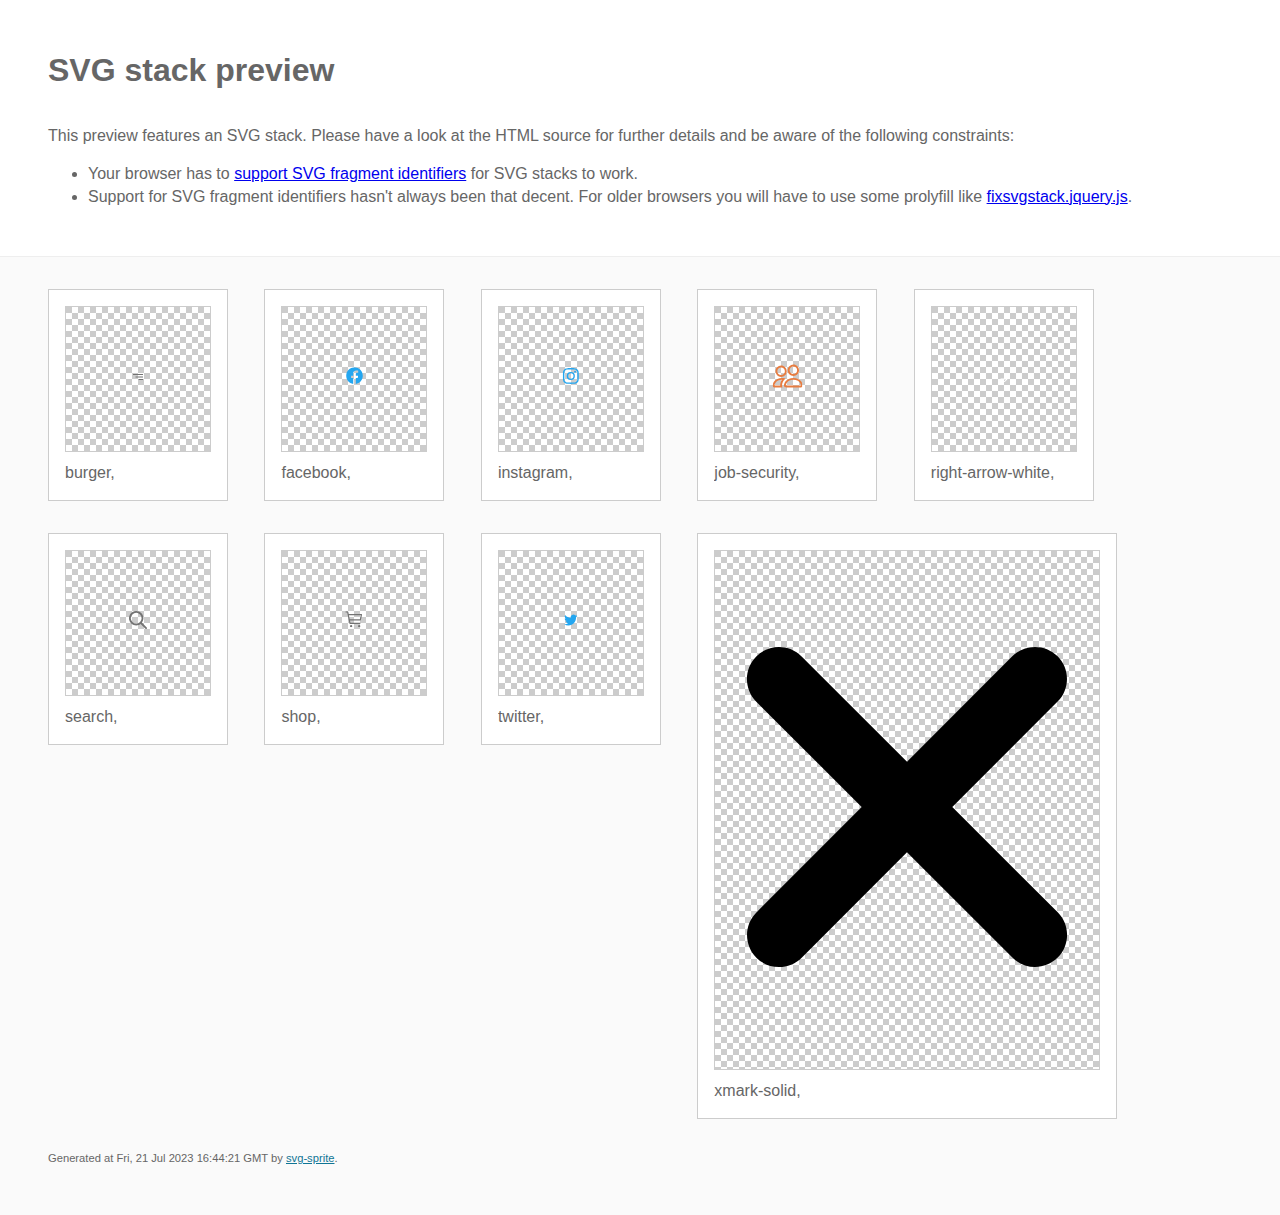
<file: img/stack/sprite.stack.html>
<!doctype html>
<html lang="en">
    <head>
        <meta charset="utf-8">
        <title>SVG stack preview | svg-sprite</title>
        <style>
            body {
                padding: 0;
                margin: 0;
                color: #666;
                background: #fafafa;
                font-family: Arial, Helvetica, sans-serif;
                font-size: 1em;
                line-height: 1.4;
            }

            header {
                display: block;
                padding: 3em 3em 2em;
                background-color: #fff;
            }

            header p {
                margin: 2em 0 0;
            }

            section {
                border-top: 1px solid #eee;
                padding: 2em 3em 0;
            }

            section ul {
                margin: 0;
                padding: 0;
            }

            section li {
                display: inline-block;
                background-color: #fff;
                position: relative;
                margin: 0 2em 2em 0;
                vertical-align: top;
                border: 1px solid #ccc;
                padding: 1em 1em 3em;
                cursor: default;
            }

            .icon-box {
                margin: 0;
                width: 144px;
                height: 144px;
                position: relative;
                background: #ccc url("data:image/svg+xml,%3Csvg xmlns='http://www.w3.org/2000/svg' width='12' height='12'%3E%3Cpath fill='%23fff' d='M6 0h6v6H6zM0 6h6v6H0z'/%3E%3C/svg%3E") top left repeat;
                border: 1px solid #ccc;
                display: table-cell;
                vertical-align: middle;
                text-align: center;
            }

            .icon {
                display: inline-block;
            }

            h1 {
                margin-top: 0;
            }

            h2 {
                margin: 0;
                padding: 0;
                font-size: 1em;
                font-weight: 400;
                white-space: nowrap;
                overflow: hidden;
                text-overflow: ellipsis;
                position: absolute;
                left: 1em;
                right: 1em;
                bottom: 1em;
            }

            footer {
                display: block;
                margin: 0;
                padding: 0 3em 3em;
            }

            footer p {
                margin: 0;
                font-size: .7em;
            }

            footer a {
                color: #0f7595;
                margin-left: 0;
            }
        </style>

<!--
Sprite shape dimensions
====================================================================================================
You will need to set the sprite shape dimensions via CSS when you use them as stack SVGs, otherwise
they would become a huge 100% in size. You may use the following dimension classes for doing so.
They might well be outsourced to an external stylesheet of course.
-->

<style>
 .svg-burger-dims { width: 24px; height: 14px; }
 .svg-facebook-dims { width: 25px; height: 24px; }
 .svg-instagram-dims { width: 25px; height: 24px; }
 .svg-job-security-dims { width: 49px; height: 40px; }
 .svg-right-arrow-white-dims { width: 12px; height: 10px; }
 .svg-search-dims { width: 24px; height: 24px; }
 .svg-shop-dims { width: 24px; height: 23px; }
 .svg-twitter-dims { width: 25px; height: 20px; }
 .svg-xmark-solid-dims { width: 384px; height: 512px; }
</style>

<!--
====================================================================================================
-->

    </head>
    <body>
        <header>
            <h1>SVG stack preview</h1>
            <p>This preview features an SVG stack. Please have a look at the HTML source for further details and be aware of the following constraints:</p>
            <ul>
                <li>Your browser has to <a href="https://caniuse.com/svg-fragment" target="_blank" rel="noopener noreferrer">support SVG fragment identifiers</a> for SVG stacks to work.</li>
                <li>Support for SVG fragment identifiers hasn't always been that decent. For older browsers you will have to use some prolyfill like <a href="https://github.com/preciousforever/SVG-Stacker/blob/master/fixsvgstack.jquery.js" target="_blank" rel="noopener noreferrer">fixsvgstack.jquery.js</a>.</li>
            </ul>
        </header>
        <section>

<!--
SVG stack
====================================================================================================
These SVG images make use of fragment identifiers (IDs) to reference certain portions of the
external sprite. By default, all shapes inside the sprite are hidden by CSS. The `:target` pseudo
selector is used to show the very shape that is referenced by the fragment identifier.
-->

            <ul>

             <li title="burger">
                    <div class="icon-box">
                        <img src="../icons/icons.svg#burger" class="svg-burger-dims" alt="burger">
                    </div>
                    <h2>burger, </h2>
                </li>
             <li title="facebook">
                    <div class="icon-box">
                        <img src="../icons/icons.svg#facebook" class="svg-facebook-dims" alt="facebook">
                    </div>
                    <h2>facebook, </h2>
                </li>
             <li title="instagram">
                    <div class="icon-box">
                        <img src="../icons/icons.svg#instagram" class="svg-instagram-dims" alt="instagram">
                    </div>
                    <h2>instagram, </h2>
                </li>
             <li title="job-security">
                    <div class="icon-box">
                        <img src="../icons/icons.svg#job-security" class="svg-job-security-dims" alt="job-security">
                    </div>
                    <h2>job-security, </h2>
                </li>
             <li title="right-arrow-white">
                    <div class="icon-box">
                        <img src="../icons/icons.svg#right-arrow-white" class="svg-right-arrow-white-dims" alt="right-arrow-white">
                    </div>
                    <h2>right-arrow-white, </h2>
                </li>
             <li title="search">
                    <div class="icon-box">
                        <img src="../icons/icons.svg#search" class="svg-search-dims" alt="search">
                    </div>
                    <h2>search, </h2>
                </li>
             <li title="shop">
                    <div class="icon-box">
                        <img src="../icons/icons.svg#shop" class="svg-shop-dims" alt="shop">
                    </div>
                    <h2>shop, </h2>
                </li>
             <li title="twitter">
                    <div class="icon-box">
                        <img src="../icons/icons.svg#twitter" class="svg-twitter-dims" alt="twitter">
                    </div>
                    <h2>twitter, </h2>
                </li>
             <li title="xmark-solid">
                    <div class="icon-box">
                        <img src="../icons/icons.svg#xmark-solid" class="svg-xmark-solid-dims" alt="xmark-solid">
                    </div>
                    <h2>xmark-solid, </h2>
                </li>
         </ul>

<!--
====================================================================================================
-->

        </section>
        <footer>
            <p>Generated at Fri, 21 Jul 2023 16:44:21 GMT by <a href="https://github.com/svg-sprite/svg-sprite" target="_blank" rel="noopener noreferrer">svg-sprite</a>.</p>
        </footer>
    </body>
</html>
</file>
<file: css/style.min.css>
/**
 * Swiper 10.0.4
 * Most modern mobile touch slider and framework with hardware accelerated transitions
 * https://swiperjs.com
 *
 * Copyright 2014-2023 Vladimir Kharlampidi
 *
 * Released under the MIT License
 *
 * Released on: July 8, 2023
 */
@font-face {
  font-family: swiper-icons;
  src: url("data:application/font-woff;charset=utf-8;base64, [base64]//wADZ2x5ZgAAAywAAADMAAAD2MHtryVoZWFkAAABbAAAADAAAAA2E2+eoWhoZWEAAAGcAAAAHwAAACQC9gDzaG10eAAAAigAAAAZAAAArgJkABFsb2NhAAAC0AAAAFoAAABaFQAUGG1heHAAAAG8AAAAHwAAACAAcABAbmFtZQAAA/gAAAE5AAACXvFdBwlwb3N0AAAFNAAAAGIAAACE5s74hXjaY2BkYGAAYpf5Hu/j+W2+MnAzMYDAzaX6QjD6/4//Bxj5GA8AuRwMYGkAPywL13jaY2BkYGA88P8Agx4j+/8fQDYfA1AEBWgDAIB2BOoAeNpjYGRgYNBh4GdgYgABEMnIABJzYNADCQAACWgAsQB42mNgYfzCOIGBlYGB0YcxjYGBwR1Kf2WQZGhhYGBiYGVmgAFGBiQQkOaawtDAoMBQxXjg/wEGPcYDDA4wNUA2CCgwsAAAO4EL6gAAeNpj2M0gyAACqxgGNWBkZ2D4/wMA+xkDdgAAAHjaY2BgYGaAYBkGRgYQiAHyGMF8FgYHIM3DwMHABGQrMOgyWDLEM1T9/w8UBfEMgLzE////P/5//f/V/xv+r4eaAAeMbAxwIUYmIMHEgKYAYjUcsDAwsLKxc3BycfPw8jEQA/[base64]/uznmfPFBNODM2K7MTQ45YEAZqGP81AmGGcF3iPqOop0r1SPTaTbVkfUe4HXj97wYE+yNwWYxwWu4v1ugWHgo3S1XdZEVqWM7ET0cfnLGxWfkgR42o2PvWrDMBSFj/IHLaF0zKjRgdiVMwScNRAoWUoH78Y2icB/yIY09An6AH2Bdu/UB+yxopYshQiEvnvu0dURgDt8QeC8PDw7Fpji3fEA4z/PEJ6YOB5hKh4dj3EvXhxPqH/SKUY3rJ7srZ4FZnh1PMAtPhwP6fl2PMJMPDgeQ4rY8YT6Gzao0eAEA409DuggmTnFnOcSCiEiLMgxCiTI6Cq5DZUd3Qmp10vO0LaLTd2cjN4fOumlc7lUYbSQcZFkutRG7g6JKZKy0RmdLY680CDnEJ+UMkpFFe1RN7nxdVpXrC4aTtnaurOnYercZg2YVmLN/d/gczfEimrE/fs/bOuq29Zmn8tloORaXgZgGa78yO9/cnXm2BpaGvq25Dv9S4E9+5SIc9PqupJKhYFSSl47+Qcr1mYNAAAAeNptw0cKwkAAAMDZJA8Q7OUJvkLsPfZ6zFVERPy8qHh2YER+3i/BP83vIBLLySsoKimrqKqpa2hp6+jq6RsYGhmbmJqZSy0sraxtbO3sHRydnEMU4uR6yx7JJXveP7WrDycAAAAAAAH//wACeNpjYGRgYOABYhkgZgJCZgZNBkYGLQZtIJsFLMYAAAw3ALgAeNolizEKgDAQBCchRbC2sFER0YD6qVQiBCv/H9ezGI6Z5XBAw8CBK/m5iQQVauVbXLnOrMZv2oLdKFa8Pjuru2hJzGabmOSLzNMzvutpB3N42mNgZGBg4GKQYzBhYMxJLMlj4GBgAYow/P/PAJJhLM6sSoWKfWCAAwDAjgbRAAB42mNgYGBkAIIbCZo5IPrmUn0hGA0AO8EFTQAA");
  font-weight: 400;
  font-style: normal;
}
:root {
  --swiper-theme-color:#007aff;
}

:host {
  position: relative;
  display: block;
  margin-left: auto;
  margin-right: auto;
  z-index: 1;
}

.swiper {
  margin-left: auto;
  margin-right: auto;
  position: relative;
  overflow: hidden;
  overflow: clip;
  list-style: none;
  padding: 0;
  z-index: 1;
  display: block;
}

.swiper-vertical > .swiper-wrapper {
  flex-direction: column;
}

.swiper-wrapper {
  position: relative;
  width: 100%;
  height: 100%;
  z-index: 1;
  display: flex;
  transition-property: transform;
  transition-timing-function: var(--swiper-wrapper-transition-timing-function, initial);
  box-sizing: content-box;
}

.swiper-android .swiper-slide, .swiper-ios .swiper-slide, .swiper-wrapper {
  transform: translate3d(0px, 0, 0);
}

.swiper-horizontal {
  touch-action: pan-y;
}

.swiper-vertical {
  touch-action: pan-x;
}

.swiper-slide {
  flex-shrink: 0;
  width: 100%;
  height: 100%;
  position: relative;
  transition-property: transform;
  display: block;
}

.swiper-slide-invisible-blank {
  visibility: hidden;
}

.swiper-autoheight, .swiper-autoheight .swiper-slide {
  height: auto;
}

.swiper-autoheight .swiper-wrapper {
  align-items: flex-start;
  transition-property: transform, height;
}

.swiper-backface-hidden .swiper-slide {
  transform: translateZ(0);
  -webkit-backface-visibility: hidden;
  backface-visibility: hidden;
}

.swiper-3d.swiper-css-mode .swiper-wrapper {
  perspective: 1200px;
}

.swiper-3d .swiper-wrapper {
  transform-style: preserve-3d;
}

.swiper-3d {
  perspective: 1200px;
}

.swiper-3d .swiper-cube-shadow, .swiper-3d .swiper-slide {
  transform-style: preserve-3d;
}

.swiper-css-mode > .swiper-wrapper {
  overflow: auto;
  scrollbar-width: none;
  -ms-overflow-style: none;
}

.swiper-css-mode > .swiper-wrapper::-webkit-scrollbar {
  display: none;
}

.swiper-css-mode > .swiper-wrapper > .swiper-slide {
  scroll-snap-align: start start;
}

.swiper-css-mode.swiper-horizontal > .swiper-wrapper {
  scroll-snap-type: x mandatory;
}

.swiper-css-mode.swiper-vertical > .swiper-wrapper {
  scroll-snap-type: y mandatory;
}

.swiper-css-mode.swiper-free-mode > .swiper-wrapper {
  scroll-snap-type: none;
}

.swiper-css-mode.swiper-free-mode > .swiper-wrapper > .swiper-slide {
  scroll-snap-align: none;
}

.swiper-css-mode.swiper-centered > .swiper-wrapper::before {
  content: "";
  flex-shrink: 0;
  order: 9999;
}

.swiper-css-mode.swiper-centered > .swiper-wrapper > .swiper-slide {
  scroll-snap-align: center center;
  scroll-snap-stop: always;
}

.swiper-css-mode.swiper-centered.swiper-horizontal > .swiper-wrapper > .swiper-slide:first-child {
  margin-inline-start: var(--swiper-centered-offset-before);
}

.swiper-css-mode.swiper-centered.swiper-horizontal > .swiper-wrapper::before {
  height: 100%;
  min-height: 1px;
  width: var(--swiper-centered-offset-after);
}

.swiper-css-mode.swiper-centered.swiper-vertical > .swiper-wrapper > .swiper-slide:first-child {
  margin-block-start: var(--swiper-centered-offset-before);
}

.swiper-css-mode.swiper-centered.swiper-vertical > .swiper-wrapper::before {
  width: 100%;
  min-width: 1px;
  height: var(--swiper-centered-offset-after);
}

.swiper-3d .swiper-slide-shadow, .swiper-3d .swiper-slide-shadow-bottom, .swiper-3d .swiper-slide-shadow-left, .swiper-3d .swiper-slide-shadow-right, .swiper-3d .swiper-slide-shadow-top {
  position: absolute;
  left: 0;
  top: 0;
  width: 100%;
  height: 100%;
  pointer-events: none;
  z-index: 10;
}

.swiper-3d .swiper-slide-shadow {
  background: rgba(0, 0, 0, 0.15);
}

.swiper-3d .swiper-slide-shadow-left {
  background-image: linear-gradient(to left, rgba(0, 0, 0, 0.5), rgba(0, 0, 0, 0));
}

.swiper-3d .swiper-slide-shadow-right {
  background-image: linear-gradient(to right, rgba(0, 0, 0, 0.5), rgba(0, 0, 0, 0));
}

.swiper-3d .swiper-slide-shadow-top {
  background-image: linear-gradient(to top, rgba(0, 0, 0, 0.5), rgba(0, 0, 0, 0));
}

.swiper-3d .swiper-slide-shadow-bottom {
  background-image: linear-gradient(to bottom, rgba(0, 0, 0, 0.5), rgba(0, 0, 0, 0));
}

.swiper-lazy-preloader {
  width: 42px;
  height: 42px;
  position: absolute;
  left: 50%;
  top: 50%;
  margin-left: -21px;
  margin-top: -21px;
  z-index: 10;
  transform-origin: 50%;
  box-sizing: border-box;
  border: 4px solid var(--swiper-preloader-color, var(--swiper-theme-color));
  border-radius: 50%;
  border-top-color: transparent;
}

.swiper-watch-progress .swiper-slide-visible .swiper-lazy-preloader, .swiper:not(.swiper-watch-progress) .swiper-lazy-preloader {
  animation: swiper-preloader-spin 1s infinite linear;
}

.swiper-lazy-preloader-white {
  --swiper-preloader-color:#fff;
}

.swiper-lazy-preloader-black {
  --swiper-preloader-color:#000;
}

@keyframes swiper-preloader-spin {
  0% {
    transform: rotate(0deg);
  }
  100% {
    transform: rotate(360deg);
  }
}
.swiper-virtual .swiper-slide {
  -webkit-backface-visibility: hidden;
  transform: translateZ(0);
}

.swiper-virtual.swiper-css-mode .swiper-wrapper::after {
  content: "";
  position: absolute;
  left: 0;
  top: 0;
  pointer-events: none;
}

.swiper-virtual.swiper-css-mode.swiper-horizontal .swiper-wrapper::after {
  height: 1px;
  width: var(--swiper-virtual-size);
}

.swiper-virtual.swiper-css-mode.swiper-vertical .swiper-wrapper::after {
  width: 1px;
  height: var(--swiper-virtual-size);
}

:root {
  --swiper-navigation-size:44px;
}

.swiper-button-next, .swiper-button-prev {
  position: absolute;
  top: var(--swiper-navigation-top-offset, 50%);
  width: calc(var(--swiper-navigation-size) / 44 * 27);
  height: var(--swiper-navigation-size);
  margin-top: calc(0px - var(--swiper-navigation-size) / 2);
  z-index: 10;
  cursor: pointer;
  display: flex;
  align-items: center;
  justify-content: center;
  color: var(--swiper-navigation-color, var(--swiper-theme-color));
}

.swiper-button-next.swiper-button-disabled, .swiper-button-prev.swiper-button-disabled {
  opacity: 0.35;
  cursor: auto;
  pointer-events: none;
}

.swiper-button-next.swiper-button-hidden, .swiper-button-prev.swiper-button-hidden {
  opacity: 0;
  cursor: auto;
  pointer-events: none;
}

.swiper-navigation-disabled .swiper-button-next, .swiper-navigation-disabled .swiper-button-prev {
  display: none !important;
}

.swiper-button-next svg, .swiper-button-prev svg {
  width: 100%;
  height: 100%;
  object-fit: contain;
  transform-origin: center;
}

.swiper-rtl .swiper-button-next svg, .swiper-rtl .swiper-button-prev svg {
  transform: rotate(180deg);
}

.swiper-button-prev, .swiper-rtl .swiper-button-next {
  left: var(--swiper-navigation-sides-offset, 10px);
  right: auto;
}

.swiper-button-next, .swiper-rtl .swiper-button-prev {
  right: var(--swiper-navigation-sides-offset, 10px);
  left: auto;
}

.swiper-button-lock {
  display: none;
}

.swiper-button-next:after, .swiper-button-prev:after {
  font-family: swiper-icons;
  font-size: var(--swiper-navigation-size);
  text-transform: none !important;
  letter-spacing: 0;
  font-variant: initial;
  line-height: 1;
}

.swiper-button-prev:after, .swiper-rtl .swiper-button-next:after {
  content: "prev";
}

.swiper-button-next, .swiper-rtl .swiper-button-prev {
  right: var(--swiper-navigation-sides-offset, 10px);
  left: auto;
}

.swiper-button-next:after, .swiper-rtl .swiper-button-prev:after {
  content: "next";
}

.swiper-pagination {
  position: absolute;
  text-align: center;
  transition: 0.3s opacity;
  transform: translate3d(0, 0, 0);
  z-index: 10;
}

.swiper-pagination.swiper-pagination-hidden {
  opacity: 0;
}

.swiper-pagination-disabled > .swiper-pagination, .swiper-pagination.swiper-pagination-disabled {
  display: none !important;
}

.swiper-horizontal > .swiper-pagination-bullets, .swiper-pagination-bullets.swiper-pagination-horizontal, .swiper-pagination-custom, .swiper-pagination-fraction {
  bottom: var(--swiper-pagination-bottom, 8px);
  top: var(--swiper-pagination-top, auto);
  left: 0;
  width: 100%;
}

.swiper-pagination-bullets-dynamic {
  overflow: hidden;
  font-size: 0;
}

.swiper-pagination-bullets-dynamic .swiper-pagination-bullet {
  transform: scale(0.33);
  position: relative;
}

.swiper-pagination-bullets-dynamic .swiper-pagination-bullet-active {
  transform: scale(1);
}

.swiper-pagination-bullets-dynamic .swiper-pagination-bullet-active-main {
  transform: scale(1);
}

.swiper-pagination-bullets-dynamic .swiper-pagination-bullet-active-prev {
  transform: scale(0.66);
}

.swiper-pagination-bullets-dynamic .swiper-pagination-bullet-active-prev-prev {
  transform: scale(0.33);
}

.swiper-pagination-bullets-dynamic .swiper-pagination-bullet-active-next {
  transform: scale(0.66);
}

.swiper-pagination-bullets-dynamic .swiper-pagination-bullet-active-next-next {
  transform: scale(0.33);
}

.swiper-pagination-bullet {
  width: var(--swiper-pagination-bullet-width, var(--swiper-pagination-bullet-size, 8px));
  height: var(--swiper-pagination-bullet-height, var(--swiper-pagination-bullet-size, 8px));
  display: inline-block;
  border-radius: var(--swiper-pagination-bullet-border-radius, 50%);
  background: var(--swiper-pagination-bullet-inactive-color, #000);
  opacity: var(--swiper-pagination-bullet-inactive-opacity, 0.2);
}

button.swiper-pagination-bullet {
  border: none;
  margin: 0;
  padding: 0;
  box-shadow: none;
  -webkit-appearance: none;
  appearance: none;
}

.swiper-pagination-clickable .swiper-pagination-bullet {
  cursor: pointer;
}

.swiper-pagination-bullet:only-child {
  display: none !important;
}

.swiper-pagination-bullet-active {
  opacity: var(--swiper-pagination-bullet-opacity, 1);
  background: var(--swiper-pagination-color, var(--swiper-theme-color));
}

.swiper-pagination-vertical.swiper-pagination-bullets, .swiper-vertical > .swiper-pagination-bullets {
  right: var(--swiper-pagination-right, 8px);
  left: var(--swiper-pagination-left, auto);
  top: 50%;
  transform: translate3d(0px, -50%, 0);
}

.swiper-pagination-vertical.swiper-pagination-bullets .swiper-pagination-bullet, .swiper-vertical > .swiper-pagination-bullets .swiper-pagination-bullet {
  margin: var(--swiper-pagination-bullet-vertical-gap, 6px) 0;
  display: block;
}

.swiper-pagination-vertical.swiper-pagination-bullets.swiper-pagination-bullets-dynamic, .swiper-vertical > .swiper-pagination-bullets.swiper-pagination-bullets-dynamic {
  top: 50%;
  transform: translateY(-50%);
  width: 8px;
}

.swiper-pagination-vertical.swiper-pagination-bullets.swiper-pagination-bullets-dynamic .swiper-pagination-bullet, .swiper-vertical > .swiper-pagination-bullets.swiper-pagination-bullets-dynamic .swiper-pagination-bullet {
  display: inline-block;
  transition: 0.2s transform, 0.2s top;
}

.swiper-horizontal > .swiper-pagination-bullets .swiper-pagination-bullet, .swiper-pagination-horizontal.swiper-pagination-bullets .swiper-pagination-bullet {
  margin: 0 var(--swiper-pagination-bullet-horizontal-gap, 4px);
}

.swiper-horizontal > .swiper-pagination-bullets.swiper-pagination-bullets-dynamic, .swiper-pagination-horizontal.swiper-pagination-bullets.swiper-pagination-bullets-dynamic {
  left: 50%;
  transform: translateX(-50%);
  white-space: nowrap;
}

.swiper-horizontal > .swiper-pagination-bullets.swiper-pagination-bullets-dynamic .swiper-pagination-bullet, .swiper-pagination-horizontal.swiper-pagination-bullets.swiper-pagination-bullets-dynamic .swiper-pagination-bullet {
  transition: 0.2s transform, 0.2s left;
}

.swiper-horizontal.swiper-rtl > .swiper-pagination-bullets-dynamic .swiper-pagination-bullet {
  transition: 0.2s transform, 0.2s right;
}

.swiper-pagination-fraction {
  color: var(--swiper-pagination-fraction-color, inherit);
}

.swiper-pagination-progressbar {
  background: var(--swiper-pagination-progressbar-bg-color, rgba(0, 0, 0, 0.25));
  position: absolute;
}

.swiper-pagination-progressbar .swiper-pagination-progressbar-fill {
  background: var(--swiper-pagination-color, var(--swiper-theme-color));
  position: absolute;
  left: 0;
  top: 0;
  width: 100%;
  height: 100%;
  transform: scale(0);
  transform-origin: left top;
}

.swiper-rtl .swiper-pagination-progressbar .swiper-pagination-progressbar-fill {
  transform-origin: right top;
}

.swiper-horizontal > .swiper-pagination-progressbar, .swiper-pagination-progressbar.swiper-pagination-horizontal, .swiper-pagination-progressbar.swiper-pagination-vertical.swiper-pagination-progressbar-opposite, .swiper-vertical > .swiper-pagination-progressbar.swiper-pagination-progressbar-opposite {
  width: 100%;
  height: var(--swiper-pagination-progressbar-size, 4px);
  left: 0;
  top: 0;
}

.swiper-horizontal > .swiper-pagination-progressbar.swiper-pagination-progressbar-opposite, .swiper-pagination-progressbar.swiper-pagination-horizontal.swiper-pagination-progressbar-opposite, .swiper-pagination-progressbar.swiper-pagination-vertical, .swiper-vertical > .swiper-pagination-progressbar {
  width: var(--swiper-pagination-progressbar-size, 4px);
  height: 100%;
  left: 0;
  top: 0;
}

.swiper-pagination-lock {
  display: none;
}

.swiper-scrollbar {
  border-radius: var(--swiper-scrollbar-border-radius, 10px);
  position: relative;
  -ms-touch-action: none;
  background: var(--swiper-scrollbar-bg-color, rgba(0, 0, 0, 0.1));
}

.swiper-scrollbar-disabled > .swiper-scrollbar, .swiper-scrollbar.swiper-scrollbar-disabled {
  display: none !important;
}

.swiper-horizontal > .swiper-scrollbar, .swiper-scrollbar.swiper-scrollbar-horizontal {
  position: absolute;
  left: var(--swiper-scrollbar-sides-offset, 1%);
  bottom: var(--swiper-scrollbar-bottom, 4px);
  top: var(--swiper-scrollbar-top, auto);
  z-index: 50;
  height: var(--swiper-scrollbar-size, 4px);
  width: calc(100% - 2 * var(--swiper-scrollbar-sides-offset, 1%));
}

.swiper-scrollbar.swiper-scrollbar-vertical, .swiper-vertical > .swiper-scrollbar {
  position: absolute;
  left: var(--swiper-scrollbar-left, auto);
  right: var(--swiper-scrollbar-right, 4px);
  top: var(--swiper-scrollbar-sides-offset, 1%);
  z-index: 50;
  width: var(--swiper-scrollbar-size, 4px);
  height: calc(100% - 2 * var(--swiper-scrollbar-sides-offset, 1%));
}

.swiper-scrollbar-drag {
  height: 100%;
  width: 100%;
  position: relative;
  background: var(--swiper-scrollbar-drag-bg-color, rgba(0, 0, 0, 0.5));
  border-radius: var(--swiper-scrollbar-border-radius, 10px);
  left: 0;
  top: 0;
}

.swiper-scrollbar-cursor-drag {
  cursor: move;
}

.swiper-scrollbar-lock {
  display: none;
}

.swiper-zoom-container {
  width: 100%;
  height: 100%;
  display: flex;
  justify-content: center;
  align-items: center;
  text-align: center;
}

.swiper-zoom-container > canvas, .swiper-zoom-container > img, .swiper-zoom-container > svg {
  max-width: 100%;
  max-height: 100%;
  object-fit: contain;
}

.swiper-slide-zoomed {
  cursor: move;
  touch-action: none;
}

.swiper .swiper-notification {
  position: absolute;
  left: 0;
  top: 0;
  pointer-events: none;
  opacity: 0;
  z-index: -1000;
}

.swiper-free-mode > .swiper-wrapper {
  transition-timing-function: ease-out;
  margin: 0 auto;
}

.swiper-grid > .swiper-wrapper {
  flex-wrap: wrap;
}

.swiper-grid-column > .swiper-wrapper {
  flex-wrap: wrap;
  flex-direction: column;
}

.swiper-fade.swiper-free-mode .swiper-slide {
  transition-timing-function: ease-out;
}

.swiper-fade .swiper-slide {
  pointer-events: none;
  transition-property: opacity;
}

.swiper-fade .swiper-slide .swiper-slide {
  pointer-events: none;
}

.swiper-fade .swiper-slide-active, .swiper-fade .swiper-slide-active .swiper-slide-active {
  pointer-events: auto;
}

.swiper-cube {
  overflow: visible;
}

.swiper-cube .swiper-slide {
  pointer-events: none;
  -webkit-backface-visibility: hidden;
  backface-visibility: hidden;
  z-index: 1;
  visibility: hidden;
  transform-origin: 0 0;
  width: 100%;
  height: 100%;
}

.swiper-cube .swiper-slide .swiper-slide {
  pointer-events: none;
}

.swiper-cube.swiper-rtl .swiper-slide {
  transform-origin: 100% 0;
}

.swiper-cube .swiper-slide-active, .swiper-cube .swiper-slide-active .swiper-slide-active {
  pointer-events: auto;
}

.swiper-cube .swiper-slide-active, .swiper-cube .swiper-slide-next, .swiper-cube .swiper-slide-prev {
  pointer-events: auto;
  visibility: visible;
}

.swiper-cube .swiper-cube-shadow {
  position: absolute;
  left: 0;
  bottom: 0px;
  width: 100%;
  height: 100%;
  opacity: 0.6;
  z-index: 0;
}

.swiper-cube .swiper-cube-shadow:before {
  content: "";
  background: #000;
  position: absolute;
  left: 0;
  top: 0;
  bottom: 0;
  right: 0;
  filter: blur(50px);
}

.swiper-cube .swiper-slide-next + .swiper-slide {
  pointer-events: auto;
  visibility: visible;
}

.swiper-cube .swiper-slide-shadow-cube.swiper-slide-shadow-bottom, .swiper-cube .swiper-slide-shadow-cube.swiper-slide-shadow-left, .swiper-cube .swiper-slide-shadow-cube.swiper-slide-shadow-right, .swiper-cube .swiper-slide-shadow-cube.swiper-slide-shadow-top {
  z-index: 0;
  -webkit-backface-visibility: hidden;
  backface-visibility: hidden;
}

.swiper-flip {
  overflow: visible;
}

.swiper-flip .swiper-slide {
  pointer-events: none;
  -webkit-backface-visibility: hidden;
  backface-visibility: hidden;
  z-index: 1;
}

.swiper-flip .swiper-slide .swiper-slide {
  pointer-events: none;
}

.swiper-flip .swiper-slide-active, .swiper-flip .swiper-slide-active .swiper-slide-active {
  pointer-events: auto;
}

.swiper-flip .swiper-slide-shadow-flip.swiper-slide-shadow-bottom, .swiper-flip .swiper-slide-shadow-flip.swiper-slide-shadow-left, .swiper-flip .swiper-slide-shadow-flip.swiper-slide-shadow-right, .swiper-flip .swiper-slide-shadow-flip.swiper-slide-shadow-top {
  z-index: 0;
  -webkit-backface-visibility: hidden;
  backface-visibility: hidden;
}

.swiper-creative .swiper-slide {
  -webkit-backface-visibility: hidden;
  backface-visibility: hidden;
  overflow: hidden;
  transition-property: transform, opacity, height;
}

.swiper-cards {
  overflow: visible;
}

.swiper-cards .swiper-slide {
  transform-origin: center bottom;
  -webkit-backface-visibility: hidden;
  backface-visibility: hidden;
  overflow: hidden;
}

@font-face {
  font-family: EncodeSans;
  font-display: swap;
  src: url("../fonts/EncodeSans-Black.woff2") format("woff2"), url("../fonts/EncodeSans-Black.woff") format("woff");
  font-weight: 900;
  font-style: normal;
}
@font-face {
  font-family: EncodeSans;
  font-display: swap;
  src: url("../fonts/EncodeSans-Bold.woff2") format("woff2"), url("../fonts/EncodeSans-Bold.woff") format("woff");
  font-weight: 700;
  font-style: normal;
}
@font-face {
  font-family: EncodeSans;
  font-display: swap;
  src: url("../fonts/EncodeSans-Light.woff2") format("woff2"), url("../fonts/EncodeSans-Light.woff") format("woff");
  font-weight: 300;
  font-style: normal;
}
@font-face {
  font-family: EncodeSans;
  font-display: swap;
  src: url("../fonts/EncodeSans-SemiBold.woff2") format("woff2"), url("../fonts/EncodeSans-SemiBold.woff") format("woff");
  font-weight: 600;
  font-style: normal;
}
@font-face {
  font-family: EncodeSans;
  font-display: swap;
  src: url("../fonts/EncodeSans-Regular.woff2") format("woff2"), url("../fonts/EncodeSans-Regular.woff") format("woff");
  font-weight: 400;
  font-style: normal;
}
@font-face {
  font-family: EncodeSans;
  font-display: swap;
  src: url("../fonts/EncodeSans-Medium.woff2") format("woff2"), url("../fonts/EncodeSans-Medium.woff") format("woff");
  font-weight: 500;
  font-style: normal;
}
@font-face {
  font-family: Montserrat;
  font-display: swap;
  src: url("../fonts/Montserrat-Bold.woff2") format("woff2"), url("../fonts/Montserrat-Bold.woff") format("woff");
  font-weight: 700;
  font-style: normal;
}
@font-face {
  font-family: EncodeSans;
  font-display: swap;
  src: url("../fonts/EncodeSans-Thin.woff2") format("woff2"), url("../fonts/EncodeSans-Thin.woff") format("woff");
  font-weight: 100;
  font-style: normal;
}
@font-face {
  font-family: Montserrat;
  font-display: swap;
  src: url("../fonts/Montserrat-Black.woff2") format("woff2"), url("../fonts/Montserrat-Black.woff") format("woff");
  font-weight: 900;
  font-style: normal;
}
@font-face {
  font-family: Montserrat;
  font-display: swap;
  src: url("../fonts/Montserrat-Light.woff2") format("woff2"), url("../fonts/Montserrat-Light.woff") format("woff");
  font-weight: 300;
  font-style: normal;
}
@font-face {
  font-family: Montserrat;
  font-display: swap;
  src: url("../fonts/Montserrat-Medium.woff2") format("woff2"), url("../fonts/Montserrat-Medium.woff") format("woff");
  font-weight: 500;
  font-style: normal;
}
@font-face {
  font-family: Montserrat;
  font-display: swap;
  src: url("../fonts/Montserrat-Regular.woff2") format("woff2"), url("../fonts/Montserrat-Regular.woff") format("woff");
  font-weight: 400;
  font-style: normal;
}
@font-face {
  font-family: Montserrat;
  font-display: swap;
  src: url("../fonts/Montserrat-SemiBold.woff2") format("woff2"), url("../fonts/Montserrat-SemiBold.woff") format("woff");
  font-weight: 600;
  font-style: normal;
}
@font-face {
  font-family: Montserrat;
  font-display: swap;
  src: url("../fonts/Montserrat-Thin.woff2") format("woff2"), url("../fonts/Montserrat-Thin.woff") format("woff");
  font-weight: 100;
  font-style: normal;
}
* {
  padding: 0;
  margin: 0;
  border: 0;
}

*,
*:before,
*:after {
  -moz-box-sizing: border-box;
  -webkit-box-sizing: border-box;
  box-sizing: border-box;
}

:focus,
:active {
  outline: none;
}

a:focus,
a:active {
  outline: none;
}

nav,
footer,
header,
aside {
  display: block;
}

html,
body {
  height: 100%;
  width: 100%;
  font-style: 100%;
  line-height: 1;
  font-style: 14px;
  -ms-text-size-adjust: 100%;
  -moz-text-size-adjust: 100%;
  -webkit-text-size-adjust: 100%;
}

input,
button,
textarea {
  font-family: inherit;
}

input::-ms-clear {
  display: none;
}

button {
  cursor: pointer;
}

button::-moz-focus-inner {
  padding: 0;
  border: 0;
}

a,
a:visited {
  text-decoration: none;
}

a:hover {
  text-decoration: none;
}

ul li {
  list-style-type: none;
}

img {
  vertical-align: top;
}

h1,
h2,
h3,
h4,
h5,
h6 {
  font-style: inherit;
  font-weight: 400;
  font-size: 16px;
}

.header-container {
  width: 100%;
  position: relative;
  display: flex;
  background: linear-gradient(90deg, rgb(0, 82, 212), rgb(67, 100, 247), rgb(111, 177, 252));
  padding-bottom: 9rem;
}

.header-body {
  display: flex;
  flex-direction: column;
  align-items: center;
  width: 100%;
}

.header-top {
  width: 100%;
  position: relative;
  display: flex;
  justify-content: center;
}
.header-top__container {
  display: flex;
  align-items: center;
  padding: 1rem 0;
}

.header-logo {
  display: flex;
}
.header-logo__text {
  color: #fff;
  font-family: EncodeSans;
  font-size: 1.625rem;
  font-style: normal;
  font-weight: 700;
  line-height: 2.25rem;
  letter-spacing: 0.00625rem;
}

.header-nav {
  margin-left: 6.81rem;
  display: flex;
}
.header-nav__element:nth-child(n+2) {
  margin-left: 1.19rem;
}
.header-nav__element-link {
  color: #fff;
  font-family: Montserrat;
  font-size: 0.875rem;
  font-style: normal;
  font-weight: 700;
  line-height: 1.5rem; /* 171.429% */
  letter-spacing: 0.0125rem;
  transition: color 0.2s linear;
}
.header-nav__element-link:hover {
  cursor: pointer;
  color: #dfdbdb;
}
.header-nav__list {
  display: flex;
  align-items: center;
}

.header-sing {
  display: flex;
  align-items: center;
  margin-left: 15rem;
}
.header-sing__arrow-right {
  width: 0.75rem;
  margin-left: 0.94rem;
}
.header-sing__button {
  display: flex;
  padding: 0.9375rem 1.5625rem;
  background-color: transparent;
  border-radius: 0.3125rem;
}
.header-sing__button:nth-child(n+2) {
  margin-left: 1.25rem;
}
.header-sing__link {
  display: flex;
  align-items: center;
}
.header-sing__button-blue {
  background-color: rgb(35, 166, 240);
}
.header-sing__text {
  color: #fff;
  font-family: Montserrat;
  font-size: 0.875rem;
  font-style: normal;
  font-weight: 700;
  line-height: 1.375rem; /* 157.143% */
  letter-spacing: 0.0125rem;
}

.header-mobile {
  display: none;
  align-items: center;
}

.header-main {
  width: 100%;
  position: relative;
  display: flex;
  justify-content: center;
}
.header-main__container {
  display: flex;
  align-items: center;
  padding-top: 5.81rem;
}

.header-imageblock {
  display: flex;
}
.header-imageblock__image {
  width: 27.6875rem;
}

.header-textblock {
  display: flex;
  flex-direction: column;
  align-items: flex-start;
  margin-left: 3.97rem;
  color: #fff;
}
.header-textblock__button {
  display: flex;
  margin-top: 1.31rem;
  padding: 0.9375rem 2.25rem;
  border-radius: 2.3125rem;
  background-color: transparent;
  border: 1px #fff solid;
  transition: background-color 0.2s linear, border 0.2s linear;
}
.header-textblock__button:hover {
  cursor: pointer;
  background-color: rgb(35, 166, 240);
  border: 1px rgb(35, 166, 240) solid;
}
.header-textblock__button-link {
  color: #fff;
}
.header-textblock__button-text {
  font-family: Montserrat;
  font-size: 0.875rem;
  font-style: normal;
  font-weight: 700;
  line-height: 1.375rem;
  letter-spacing: 0.0125rem;
}
.header-textblock__date {
  font-family: EncodeSans;
  font-size: 1.0625rem;
  font-style: normal;
  font-weight: 700;
  line-height: 1.625rem;
  letter-spacing: 0.00625rem;
}
.header-textblock__subtitle {
  margin-top: 1.31rem;
  font-family: EncodeSans;
  font-size: 1.25rem;
  font-style: normal;
  font-weight: 700;
  line-height: 1.875rem;
  letter-spacing: 0.0125rem;
  width: 22.4375rem;
}
.header-textblock__title {
  margin-top: 1.31rem;
  font-family: EncodeSans;
  font-size: 4.375rem;
  font-style: normal;
  font-weight: 900;
  line-height: 5rem;
  letter-spacing: 0.0125rem;
  width: 31.8125rem;
}

.header-bottom {
  display: flex;
  position: absolute;
  bottom: -8rem;
}

.header-advantages {
  display: grid;
  grid-template-columns: repeat(4, auto);
  column-gap: 0;
  box-shadow: 0px 13px 19px 0px rgba(0, 0, 0, 0.07);
}
.header-advantages__block {
  display: flex;
  justify-content: center;
  align-items: center;
  padding: 2.1875rem 2.5rem;
  background-color: #fff;
  transition: background-color 0.2s linear;
}
.header-advantages__block:hover {
  cursor: pointer;
  background-color: #fafafa;
}
.header-advantages__block-container {
  display: flex;
  flex-direction: column;
  align-items: center;
}
.header-advantages__icon {
  width: 3rem;
  height: 2.47056rem;
}
.header-advantages__imageblock {
  display: flex;
}
.header-advantages__subtitle {
  margin-top: 0.62rem;
  color: rgb(60, 64, 61);
  font-family: Montserrat;
  font-size: 0.875rem;
  font-style: normal;
  font-weight: 400;
  line-height: 1.25rem;
  letter-spacing: 0.0125rem;
}
.header-advantages__textblock {
  display: flex;
  flex-direction: column;
  align-items: center;
  text-align: center;
  margin-top: 1rem;
  width: 13.0625rem;
}
.header-advantages__title {
  color: #252b42;
  font-family: Montserrat;
  font-size: 1.5rem;
  font-style: normal;
  font-weight: 700;
  line-height: 2rem;
  letter-spacing: 0.00625rem;
}

.icon {
  width: 100%;
}

.image {
  width: 100%;
}

@media screen and (max-width: 1199px) {
  .header-container {
    padding-bottom: 25rem;
  }
  .header-top {
    background: #f6f6f6;
    padding: 0 2.5rem 0 2.31rem;
  }
  .header-top__container {
    flex-direction: column;
    align-items: flex-start;
    width: 100%;
  }
  .header-logo__text {
    color: #252b42;
  }
  .header-nav {
    display: none;
  }
  .header-sing {
    display: none;
  }
  .header-mobile {
    position: absolute;
    right: 2.5rem;
    display: flex;
    margin-left: 1.63rem;
  }
  .header-search {
    display: flex;
  }
  .header-search__icon {
    width: 1.5rem;
  }
  .header-search__icon:hover {
    cursor: pointer;
  }
  .header-search-menu {
    justify-content: center;
    align-items: center;
    width: 100%;
    padding: 2rem 0;
  }
  .header-search-menu__input {
    width: 100%;
    height: 3rem;
    background-color: #ece9e9;
    border-radius: 0.3rem;
    padding-left: 1.5rem;
    font-family: Montserrat;
    font-size: 1.2rem;
    font-style: normal;
    font-weight: 400;
    line-height: 2.8125rem;
    letter-spacing: 0.0125rem;
  }
  .header-shop {
    display: flex;
    margin-left: 1.5rem;
  }
  .header-shop__icon {
    width: 1.5rem;
  }
  .header-shop__icon:hover {
    cursor: pointer;
  }
  .header-burger {
    display: flex;
    margin-left: 2rem;
  }
  .header-burger__icon {
    width: 1.5rem;
  }
  .header-burger__icon:hover {
    cursor: pointer;
  }
  .header-burger-menu {
    width: 100%;
    left: 0;
    justify-content: center;
    background-color: transparent;
    padding: 6rem 0;
  }
  .header-burger-menu__element:nth-child(n+2) {
    margin-top: 1.88rem;
  }
  .header-burger-menu__element-link {
    font-family: Montserrat;
    font-size: 1.875rem;
    font-style: normal;
    font-weight: 400;
    line-height: 2.8125rem;
    letter-spacing: 0.0125rem;
    color: #737373;
    transition: color 0.2s linear;
  }
  .header-burger-menu__element-link:hover {
    cursor: pointer;
    color: rgb(60, 64, 61);
  }
  .header-burger-menu__list {
    display: flex;
    flex-direction: column;
    align-items: center;
    text-align: center;
  }
  .header-main__container {
    width: 100%;
    flex-direction: column;
  }
  .header-textblock {
    width: 80%;
    margin-left: 0;
    align-items: center;
    text-align: center;
    order: 1;
  }
  .header-textblock__title {
    margin-top: 2.19rem;
    font-size: 2.5rem;
    width: 100%;
  }
  .header-textblock__subtitle {
    margin-top: 2.19rem;
    width: 100%;
  }
  .header-textblock__button {
    margin-top: 2.19rem;
  }
  .header-imageblock {
    margin-top: 1.88rem;
    order: 2;
  }
  .header-bottom {
    bottom: -18rem;
  }
  .header-advantages {
    grid-template-columns: repeat(1, auto);
    grid-template-rows: repeat(3, auto);
    row-gap: 0;
  }
}
@media screen and (max-width: 460px) {
  .header-imageblock__image {
    width: 100%;
  }
}
.bestseller-container {
  width: 100%;
  display: flex;
  justify-content: center;
  background-color: #fff;
  padding: 20rem 0 5rem 0;
}

.bestseller-body {
  display: flex;
  flex-direction: column;
  align-items: flex-start;
}

.bestseller-title {
  display: flex;
}
.bestseller-title__text {
  color: #252b42;
  font-family: EncodeSans;
  font-size: 1.625rem;
  font-style: normal;
  font-weight: 700;
  line-height: 2.25rem;
  letter-spacing: 0.00625rem;
}

.bestseller-content {
  display: grid;
  grid-template-columns: repeat(4, auto);
  grid-template-rows: repeat(2, auto);
  column-gap: 1.44rem;
  row-gap: 2.25rem;
  margin-top: 2.25rem;
}
.bestseller-content__cart {
  display: flex;
  background-color: transparent;
}
@media screen and (min-width: 1200px) {
  .bestseller-content__cart {
    transition: background-color 0.2s linear;
  }
  .bestseller-content__cart:hover {
    cursor: pointer;
    background-color: #fafafa;
  }
}
.bestseller-content__image {
  width: 12.3125rem;
}
.bestseller-content__imageblock {
  display: flex;
  margin-top: 0.44rem;
}
.bestseller-content__link {
  display: flex;
  flex-direction: column;
  padding: 3rem 1.5rem;
}
.bestseller-content__subtitle {
  margin-top: 0.44rem;
  color: #737373;
  font-family: EncodeSans;
  font-size: 0.875rem;
  font-style: normal;
  font-weight: 400;
  line-height: 1.25rem;
  letter-spacing: 0.0125rem;
}
.bestseller-content__textblock {
  display: flex;
  flex-direction: column;
  align-items: flex-start;
}
.bestseller-content__title {
  color: rgb(60, 64, 61);
  font-family: EncodeSans;
  font-size: 0.875rem;
  font-style: normal;
  font-weight: 400;
  line-height: 1.25rem;
  letter-spacing: 0.0125rem;
}
.bestseller-content__price {
  display: flex;
  margin-top: 0.75rem;
}
.bestseller-content__price-text {
  color: #2dc071;
  font-family: EncodeSans;
  font-size: 0.875rem;
  font-style: normal;
  font-weight: 700;
  line-height: 1.25rem;
  letter-spacing: 0.0125rem;
}

@media screen and (max-width: 1199px) {
  .bestseller-body {
    align-items: center;
  }
  .bestseller-content {
    grid-template-columns: repeat(2, auto);
    grid-template-rows: repeat(4, auto);
  }
}
@media screen and (max-width: 600px) {
  .bestseller-container {
    padding: 23rem 3.56rem 2.5rem 3.56rem;
  }
  .bestseller-body {
    width: 100%;
  }
  .bestseller-title {
    width: 100%;
  }
  .bestseller-content {
    grid-template-columns: repeat(1, auto);
    grid-template-rows: repeat(8, auto);
    row-gap: 1.87rem;
  }
  .bestseller-content__cart {
    background-color: #fafafa;
  }
}
.banners1-container {
  width: 100%;
  display: flex;
  justify-content: center;
  padding-top: 2.25rem;
  background-color: #fff;
}

.banners1-body {
  display: flex;
  align-items: center;
}

.banners1-content {
  display: grid;
  grid-template-columns: repeat(2, 31.875rem);
  column-gap: 1.88rem;
}

.banners1-cart {
  display: flex;
  align-items: center;
  padding: 4.06rem 0 4.06rem 3.06rem;
}
.banners1-cart__1 {
  background-image: url("../img/power-background.png");
}
@supports (background-image: url("../img/power-background.webp")) {
  .banners1-cart__1 {
    background-image: url("../img/power-background.webp");
  }
}
.banners1-cart__2 {
  background-image: url("../img/cases-background.png");
}
@supports (background-image: url("../img/cases-background.webp")) {
  .banners1-cart__2 {
    background-image: url("../img/cases-background.webp");
  }
}
.banners1-cart__event {
  color: #ececec;
  font-family: Montserrat;
  font-size: 0.875rem;
  font-style: normal;
  font-weight: 700;
  line-height: 1.5rem;
  letter-spacing: 0.0125rem;
}
.banners1-cart__explore {
  color: #fff;
  font-family: Montserrat;
  font-size: 0.875rem;
  font-style: normal;
  font-weight: 600;
  line-height: 1.5rem;
  letter-spacing: 0.0125rem;
  transition: color 0.2s linear, text-decoration 0.2s linear;
}
.banners1-cart__explore:hover {
  cursor: pointer;
  color: #e7e5e5;
  text-decoration: underline;
}
.banners1-cart__textblock {
  display: flex;
  flex-direction: column;
  align-items: flex-start;
}
.banners1-cart__textblock-1 {
  width: 11.375rem;
}
.banners1-cart__textblock-2 {
  width: 13.125rem;
}
.banners1-cart__title {
  margin-top: 0.69rem;
  color: #fff;
  font-family: EncodeSans;
  font-size: 2.5rem;
  font-style: normal;
  font-weight: 800;
  line-height: 3.25rem; /* 130% */
  letter-spacing: 0.0125rem;
}

@media screen and (max-width: 1199px) {
  .banners1-content {
    grid-template-columns: repeat(1, 31.875rem);
    grid-template-rows: repeat(2, auto);
    column-gap: 0;
    row-gap: 1.88rem;
  }
}
@media screen and (max-width: 600px) {
  .banners1-body {
    width: 100%;
  }
  .banners1-content {
    width: 100%;
    grid-template-columns: repeat(1, 100%);
  }
}
.shop-container {
  width: 100%;
  display: flex;
  justify-content: center;
  padding-top: 5rem;
  background-color: #fff;
}

.shop-body {
  position: relative;
  display: flex;
  flex-direction: column;
  align-items: flex-start;
}

.shop-title {
  display: flex;
  align-items: center;
}
.shop-title__text {
  color: rgb(60, 64, 61);
  font-family: EncodeSans;
  font-size: 1.625rem;
  font-style: normal;
  font-weight: 700;
  line-height: 2.25rem;
  letter-spacing: 0.00625rem;
}

.shop-type {
  display: flex;
  align-items: center;
  margin-left: 2.53rem;
}
.shop-type__block {
  display: flex;
  color: #737373;
}
.shop-type__block:nth-child(n+2) {
  margin-left: 2.5rem;
}
.shop-type__block:hover {
  cursor: pointer;
}
.shop-type__block-selected {
  color: rgb(35, 166, 240);
}
.shop-type__text {
  font-family: EncodeSans;
  font-size: 0.875rem;
  font-style: normal;
  font-weight: 700;
  line-height: 1.25rem; /* 142.857% */
  letter-spacing: 0.0125rem;
}

.shop-line {
  width: 100%;
  height: 0.125rem;
  margin-top: 1.44rem;
  background-color: #ececec;
}

.shop-content {
  width: 65.6875rem;
}

.shop-slide {
  display: grid;
  grid-template-columns: repeat(4, 14.9375rem);
  grid-template-rows: repeat(2, auto);
  column-gap: 1.88rem;
  row-gap: 0.94rem;
}
.shop-slide__cart {
  display: flex;
  flex-direction: column;
  align-items: center;
  background-color: transparent;
  padding-bottom: 2.19rem;
  background-color: transparent;
  transition: background-color 0.2s linear;
}
.shop-slide__cart:hover {
  cursor: pointer;
  background-color: #fafafa;
}
.shop-slide__image {
  width: 100%;
}
.shop-slide__imageblock {
  width: 100%;
  display: flex;
}
.shop-slide__textblock {
  display: flex;
  flex-direction: column;
  align-items: center;
  text-align: center;
  margin-top: 1.56rem;
}
.shop-slide__title {
  color: rgb(60, 64, 61);
  font-family: EncodeSans;
  font-size: 1.0625rem;
  font-style: normal;
  font-weight: 700;
  line-height: 1.625rem;
  letter-spacing: 0.00625rem;
  width: 8.1875rem;
}
.shop-slide__type {
  margin-top: 0.62rem;
  color: #737373;
  font-family: EncodeSans;
  font-size: 0.875rem;
  font-style: normal;
  font-weight: 400;
  line-height: 1.25rem;
  letter-spacing: 0.0125rem;
}

.shop-slide-price {
  display: flex;
  align-items: center;
  margin-top: 0.94rem;
}
.shop-slide-price__new {
  display: flex;
  margin-left: 0.31rem;
}
.shop-slide-price__new-text {
  color: rgb(35, 133, 109);
}
.shop-slide-price__old {
  display: flex;
}
.shop-slide-price__old-text {
  color: #bdbdbd;
}
.shop-slide-price__text {
  font-family: EncodeSans;
  font-size: 0.875rem;
  font-style: normal;
  font-weight: 700;
  line-height: 1.25rem;
  letter-spacing: 0.0125rem;
}

.shop-control {
  position: absolute;
  top: 0.8rem;
  right: 4rem;
}
.shop-control__next {
  position: absolute;
  right: -3.6rem;
}
.shop-control__prev {
  position: absolute;
  left: -3.6rem;
}
.shop-control__button {
  width: 3rem;
  height: 3rem;
  border-radius: 2.125rem;
  background-color: transparent;
  border: 1px #bdbdbd solid;
}
.shop-control__button::after {
  font-size: 15px;
  font-weight: 800;
  color: rgb(115, 115, 115);
}

@media screen and (max-width: 1199px) {
  .shop-body {
    align-items: center;
  }
  .shop-title {
    flex-direction: column;
  }
  .shop-type {
    margin-top: 3rem;
    margin-left: 0;
  }
  .shop-line {
    margin-top: 6.06rem;
  }
  .shop-control {
    right: 17rem;
    top: auto;
    top: 9.5rem;
  }
  .shop-content {
    width: 32.84375rem;
  }
  .shop-slide {
    grid-template-columns: repeat(2, 14.9375rem);
  }
  .shop-slide__cart:nth-child(n+5) {
    display: none;
  }
}
@media screen and (max-width: 600px) {
  .shop-container {
    padding: 5rem 2.6875rem 0 2.6875rem;
  }
  .shop-body {
    width: 100%;
  }
  .shop-title {
    width: 100%;
  }
  .shop-content {
    width: 16.421875rem;
  }
  .shop-slide {
    grid-template-columns: repeat(1, 14.9375rem);
    grid-template-rows: repeat(4, auto);
    column-gap: 0;
  }
  .shop-slide__cart:nth-child(n+5) {
    display: none;
  }
  .shop-control {
    right: 50%;
  }
}
@media screen and (max-width: 395px) {
  .shop-control {
    top: 12rem;
  }
}
@media screen and (max-width: 300px) {
  .shop-content {
    width: 60vw;
  }
  .shop-slide {
    grid-template-columns: repeat(1, 100%);
  }
}
.banners2-container {
  width: 100%;
  display: flex;
  justify-content: center;
  background-color: #fff;
  padding: 5rem 0;
}

.banners2-body {
  display: flex;
  align-items: center;
}

.banners2-content {
  display: grid;
  grid-template-columns: repeat(3, 20.8125rem);
  grid-template-rows: repeat(1, 14.4375rem);
  column-gap: 0.62rem;
}

.banners2-cart {
  display: flex;
  justify-content: center;
}
.banners2-cart__container {
  width: 100%;
  display: flex;
  align-items: center;
  justify-content: flex-end;
  padding: 0 1.19rem 0 0;
  background-repeat: no-repeat;
  background-size: cover;
}
.banners2-cart__container-phone {
  background-image: url("../img/phone-background.png");
}
@supports (background-image: url("../img/phone-background.webp")) {
  .banners2-cart__container-phone {
    background-image: url("../img/phone-background.webp");
  }
}
.banners2-cart__container-imac {
  background-image: url("../img/imac-background.png");
}
@supports (background-image: url("../img/imac-background.webp")) {
  .banners2-cart__container-imac {
    background-image: url("../img/imac-background.webp");
  }
}
.banners2-cart__container-watch {
  background-image: url("../img/watch-background.png");
}
@supports (background-image: url("../img/watch-background.webp")) {
  .banners2-cart__container-watch {
    background-image: url("../img/watch-background.webp");
  }
}
.banners2-cart__event {
  font-family: EncodeSans;
  font-size: 1rem;
  font-style: normal;
  font-weight: 400;
  line-height: 1.375rem;
  letter-spacing: 0.0125rem;
}
.banners2-cart__explore {
  font-family: Montserrat;
  font-size: 0.75rem;
  font-style: normal;
  font-weight: 400;
  line-height: 1rem;
  letter-spacing: 0.0125rem;
  transition: color 0.2s linear, text-decoration 0.2s linear;
}
.banners2-cart__link {
  display: flex;
  margin-top: 0.69rem;
  color: #fff;
}
.banners2-cart__link:hover {
  cursor: pointer;
  color: #e7e5e5;
  text-decoration: underline;
}
.banners2-cart__textblock {
  width: 7.25rem;
  display: flex;
  flex-direction: column;
  align-items: center;
  text-align: center;
  color: #fff;
}
.banners2-cart__title {
  margin-top: 0.69rem;
  font-family: EncodeSans;
  font-size: 1.625rem;
  font-style: normal;
  font-weight: 700;
  line-height: 2.25rem;
  letter-spacing: 0.00625rem;
}

@media screen and (max-width: 1199px) {
  .banners2-content {
    grid-template-columns: repeat(2, 20.8125rem);
    grid-template-rows: repeat(2, 14.4375rem);
    grid-template-areas: "phone imac" "watch watch";
    row-gap: 0.62rem;
  }
  .banners2-cart__phone {
    grid-area: phone;
  }
  .banners2-cart__imac {
    grid-area: imac;
  }
  .banners2-cart__watch {
    grid-area: watch;
  }
  .banners2-cart__container-watch {
    width: 50%;
  }
}
@media screen and (max-width: 750px) {
  .banners2-content {
    grid-template-columns: repeat(1, 20.8125rem);
    grid-template-rows: repeat(3, 14.4375rem);
    grid-template-areas: "phone" "imac" "watch";
    column-gap: 0;
  }
  .banners2-cart__container-watch {
    width: 100%;
  }
}
@media screen and (max-width: 400px) {
  .banners2-container {
    padding: 5rem 2.625rem 5rem 2.6875rem;
  }
  .banners2-body {
    width: 100%;
  }
  .banners2-content {
    width: 100%;
    grid-template-columns: repeat(1, 100%);
  }
}
.footer-container {
  width: 100%;
  display: flex;
  justify-content: center;
  background-color: rgb(37, 43, 66);
}

.footer-body {
  display: flex;
  flex-direction: column;
  align-items: flex-start;
  padding: 3.3125rem 0 1.56rem 0;
}

.footer-top {
  display: flex;
  align-items: center;
}

.footer-logo {
  display: flex;
}
.footer-logo__text {
  color: #fff;
  font-family: EncodeSans;
  font-size: 1.625rem;
  font-style: normal;
  font-weight: 700;
  line-height: 2.25rem; /* 138.462% */
  letter-spacing: 0.00625rem;
}

.footer-society {
  display: flex;
  align-items: center;
  margin-left: 40.4rem;
}
.footer-society__block {
  display: flex;
}
.footer-society__block:nth-child(n+2) {
  margin-left: 1.25rem;
}
.footer-society__block:hover {
  cursor: pointer;
}
.footer-society__icon {
  width: 1.5rem;
}

.footer-line {
  width: 66.0625rem;
  height: 0.0625rem;
  margin-top: 3.06rem;
  background: #e6e6e6;
}

.footer-main {
  display: flex;
  align-items: flex-start;
  margin-top: 3.12rem;
}

.footer-links {
  display: grid;
  grid-template-columns: repeat(4, 9.25rem);
  column-gap: 1.88rem;
}
.footer-links__block {
  display: flex;
  flex-direction: column;
  align-items: flex-start;
}
.footer-links__element {
  font-family: EncodeSans;
  font-size: 0.875rem;
  font-style: normal;
  font-weight: 400;
  line-height: 1.25rem;
  letter-spacing: 0.0125rem;
}
.footer-links__element:nth-child(n+2) {
  margin-top: 0.62rem;
}
.footer-links__element-link {
  color: #fff;
  transition: color 0.2s linear;
}
.footer-links__element-link:hover {
  cursor: pointer;
  color: #cfcece;
}
.footer-links__list {
  display: flex;
  flex-direction: column;
  align-items: flex-start;
  margin-top: 1.25rem;
}
.footer-links__title {
  font-family: Montserrat;
  font-size: 1rem;
  font-style: normal;
  font-weight: 700;
  line-height: 1.5rem;
  letter-spacing: 0.00625rem;
  color: #fff;
}

.footer-email {
  display: flex;
  flex-direction: column;
  align-items: flex-start;
  margin-left: 1.88rem;
}
.footer-email__block {
  width: 20.0625rem;
  position: relative;
  display: flex;
  align-items: center;
  margin-top: 1.25rem;
  border-radius: 0.3125rem;
  border: 1px solid #e6e6e6;
  background: #f9f9f9;
}
.footer-email__input {
  width: 100%;
  padding: 0.9375rem 0rem 0.9375rem 1.25rem;
  background-color: transparent;
  color: rgb(60, 64, 61);
  font-family: Montserrat;
  font-size: 0.875rem;
  font-style: normal;
  font-weight: 400;
  line-height: 1.75rem;
  letter-spacing: 0.0125rem;
}
.footer-email__subscribe {
  position: absolute;
  display: flex;
  right: 0;
  padding: 0.9375rem 1.40625rem;
  background-color: rgb(35, 166, 240);
  color: #fff;
  border-radius: 0 0.3125rem 0 0.3125rem;
  transition: background-color 0.2s linear, color 0.2s linear;
}
.footer-email__subscribe:hover {
  background-color: transparent;
  color: rgb(60, 64, 61);
}
.footer-email__subscribe-text {
  text-align: center;
  font-family: Montserrat;
  font-size: 0.875rem;
  font-style: normal;
  font-weight: 400;
  line-height: 1.75rem;
  letter-spacing: 0.0125rem;
}
.footer-email__subtitle {
  color: #fff;
  font-family: Montserrat;
  font-size: 0.75rem;
  font-style: normal;
  font-weight: 400;
  line-height: 1.75rem;
  letter-spacing: 0.0125rem;
}
.footer-email__title {
  color: #fff;
  font-family: Montserrat;
  font-size: 1rem;
  font-style: normal;
  font-weight: 700;
  line-height: 1.5rem;
  letter-spacing: 0.00625rem;
}

.footer-bottom {
  display: flex;
  flex-direction: column;
  align-items: center;
  margin-top: 5.81rem;
}

.footer-copyright {
  display: flex;
}
.footer-copyright__text {
  font-family: Montserrat;
  font-size: 0.875rem;
  font-style: normal;
  font-weight: 700;
  line-height: 1.5rem;
  letter-spacing: 0.0125rem;
}
.footer-copyright__text-link {
  color: #fff;
  transition: color 0.2s linear;
}
.footer-copyright__text-link:hover {
  cursor: pointer;
  color: #d3d1d1;
}

.footer-made {
  display: flex;
  align-items: center;
  margin-top: 2rem;
}
.footer-made__text {
  color: #cfcece;
  font-family: EncodeSans;
  font-size: 1rem;
  font-style: normal;
  font-weight: 400;
  line-height: 1.25rem;
  letter-spacing: 0.0125rem;
}
.footer-made__me {
  color: #fff;
  font-size: 1.15rem;
  font-style: normal;
  font-weight: 800;
}

@media screen and (max-width: 1199px) {
  .footer-container {
    padding: 0 2.88rem;
  }
  .footer-body {
    width: 100%;
    align-items: center;
  }
  .footer-top {
    width: 100%;
    flex-direction: column;
    align-items: center;
  }
  .footer-society {
    margin-top: 1.28rem;
    margin-left: 0;
  }
  .footer-line {
    display: none;
  }
  .footer-main {
    width: 100%;
    flex-direction: column;
    align-items: center;
    margin-top: 2.47rem;
  }
  .footer-links {
    grid-template-columns: repeat(2, 9.25rem);
    grid-template-rows: repeat(2, auto);
    row-gap: 1.88rem;
  }
  .footer-links__block {
    align-items: center;
  }
  .footer-links__list {
    align-items: center;
  }
  .footer-email {
    align-items: center;
    margin-top: 1.88rem;
    margin-left: 0;
  }
}
@media screen and (max-width: 600px) {
  .footer-top {
    align-items: flex-start;
  }
  .footer-main {
    align-items: flex-start;
  }
  .footer-links {
    grid-template-columns: repeat(1, 9.25rem);
    grid-template-rows: repeat(4, auto);
    column-gap: 0;
  }
  .footer-links__block {
    align-items: start;
  }
  .footer-links__list {
    align-items: start;
  }
  .footer-email {
    align-items: start;
  }
  .footer-bottom {
    width: 100%;
    flex-direction: column;
    margin-top: 9.94rem;
  }
  .footer-copyright {
    width: 12.5rem;
    text-align: center;
  }
}
@media screen and (max-width: 400px) {
  .footer-email {
    width: 100%;
  }
  .footer-email__block {
    width: 100%;
  }
}
</file>
